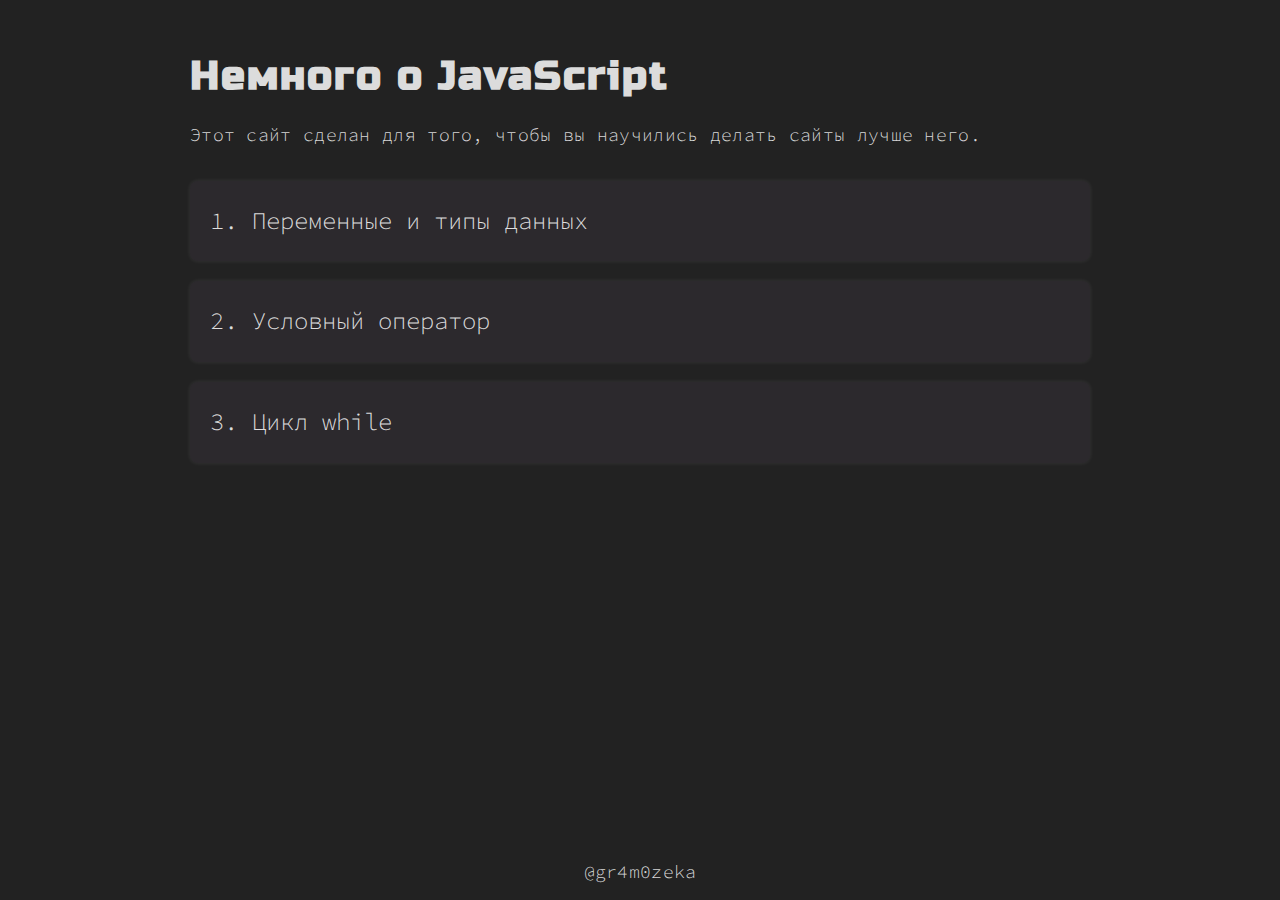
<file: index.html>
<!DOCTYPE html>
<html lang="en">
<head>
	<meta charset="UTF-8">
	<meta content="width=device-width" name='viewport'>
	<title>Немного о JavaScript</title>
	<link rel="stylesheet" href="styles.css">
	<link rel="preconnect" href="https://fonts.googleapis.com"> 
	<link rel="preconnect" href="https://fonts.gstatic.com" crossorigin> 
	<link href="https://fonts.googleapis.com/css2?family=Russo+One&family=Source+Code+Pro:wght@300;400;700&display=swap" rel="stylesheet">

<body>
	<div class="container">
		<h1 class="first-title">Немного о JavaScript</h2>
		<p class="text ci" style='margin-bottom: 30px;white-space: normal;'>Этот сайт сделан для того, чтобы вы научились делать сайты лучше него.</p>
		<a href="variable.html" class="card">
			<span>1. Переменные и типы данных</span>
		</a>
		<a href="if.html" class="card">
			<span>2. Условный оператор</span>
		</a>
		<a href="while.html" class="card">
			<span>3. Цикл while</span>
		</a>
	</div>

	<p class="text ci" style='text-align: center;position: absolute; bottom: 0;width: 100%;'>@gr4m0zeka</p>

	<script>
		const links = [...document.querySelectorAll('.card')];
		const colors = ['#fc9968', '#78dce9', '#ff6189', '#aadc76', '#ffd865', '#aa9ef2'];

		links.forEach(link => {
			link.addEventListener('mouseenter', event => {
				let idx = parseInt( Math.random() * colors.length );
				link.style.color = colors[idx];
				link.style.boxShadow = '0 0 4px 0 rgba(255,255,255,0.2)';
			});

			link.addEventListener('mouseleave', event => {
				link.style.color = '#ffffff';
				link.style.boxShadow = '0 0 4px 0 rgba(255,255,255,0.1)';
			});
		});

	</script>
</body>
</html>
</file>
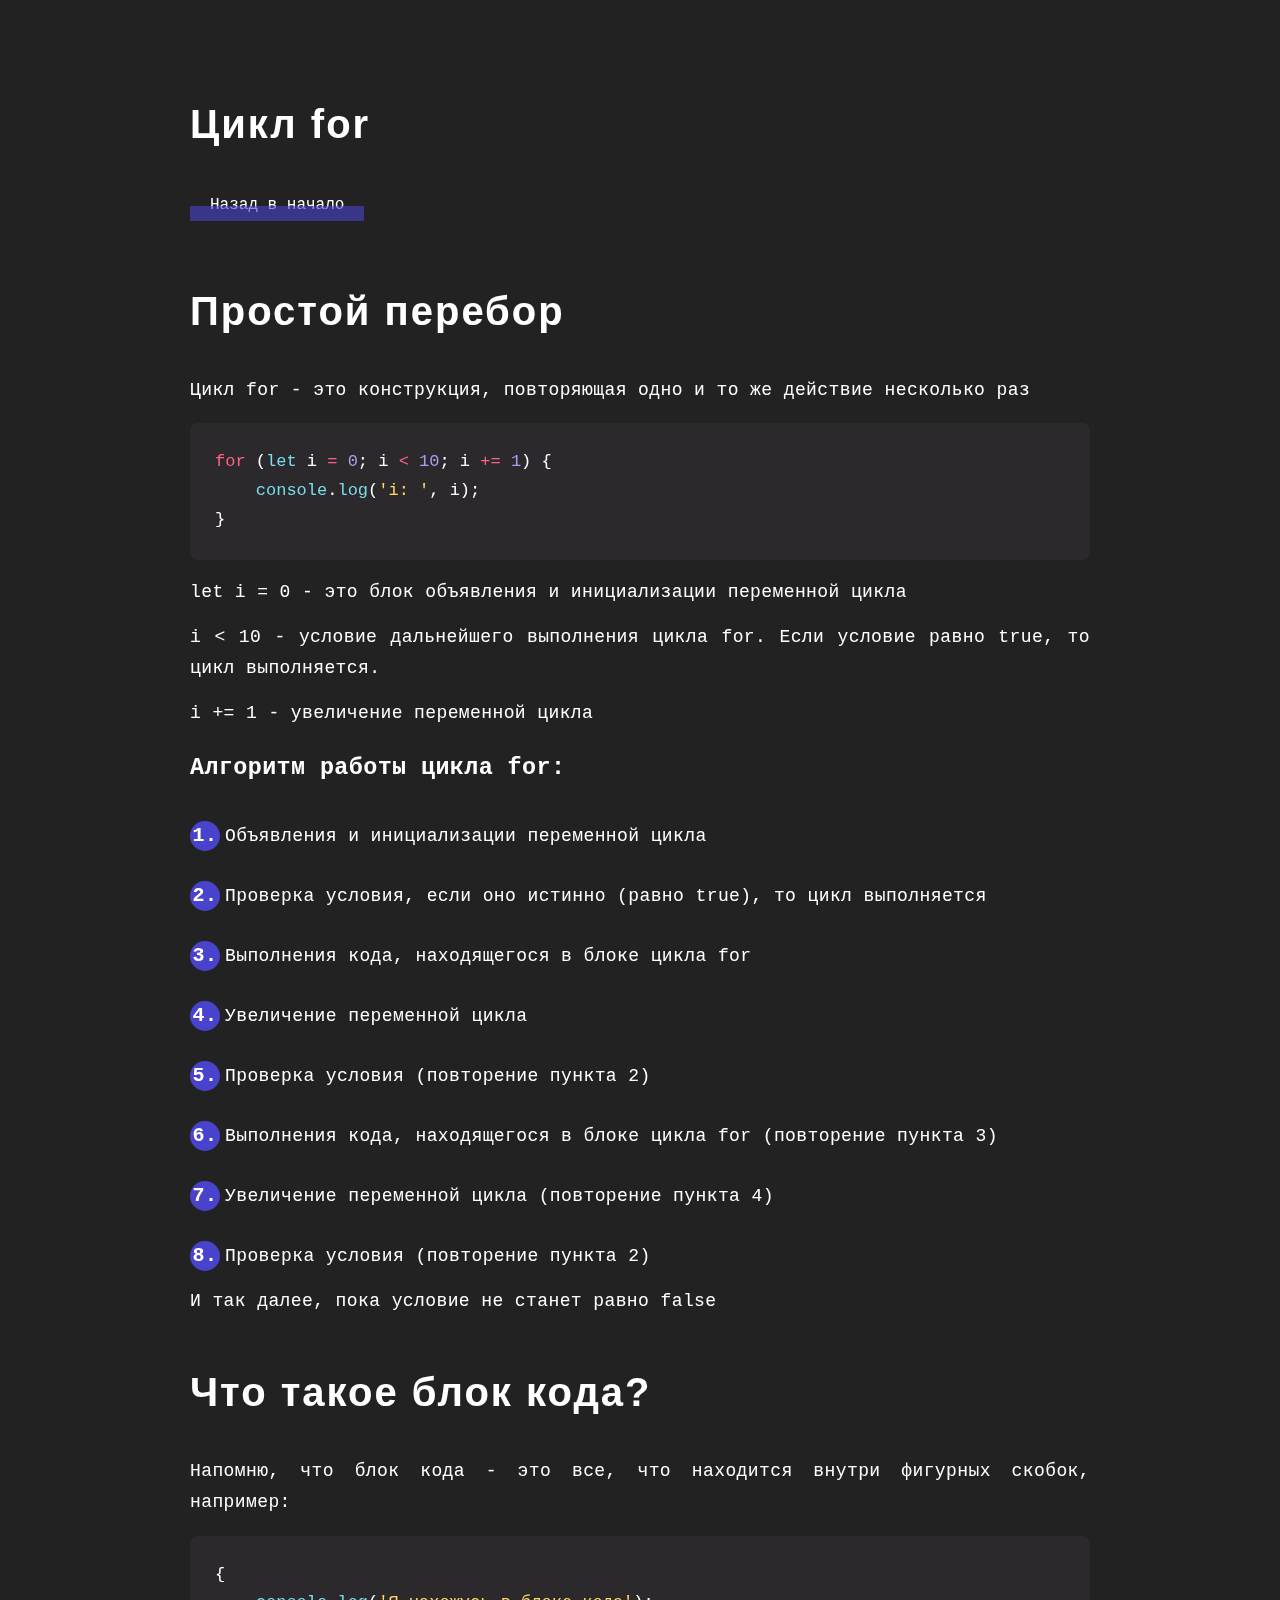
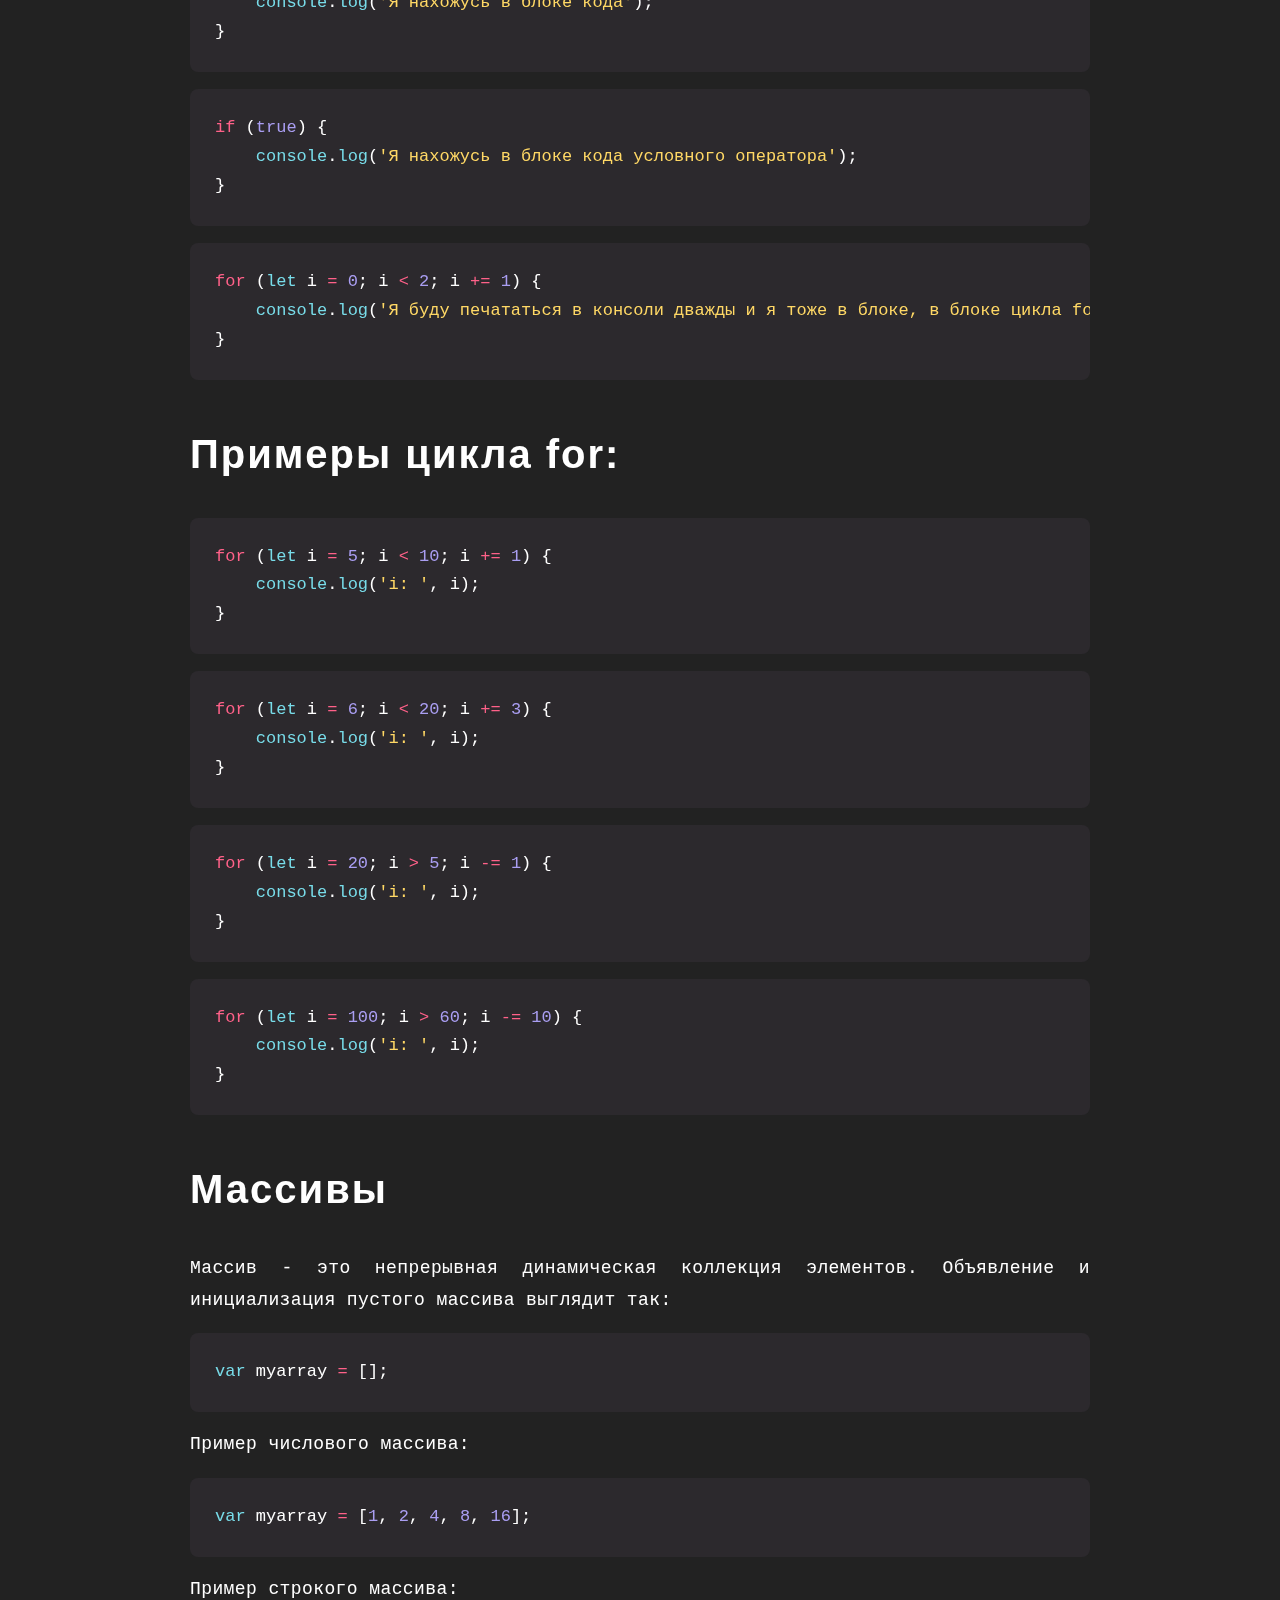
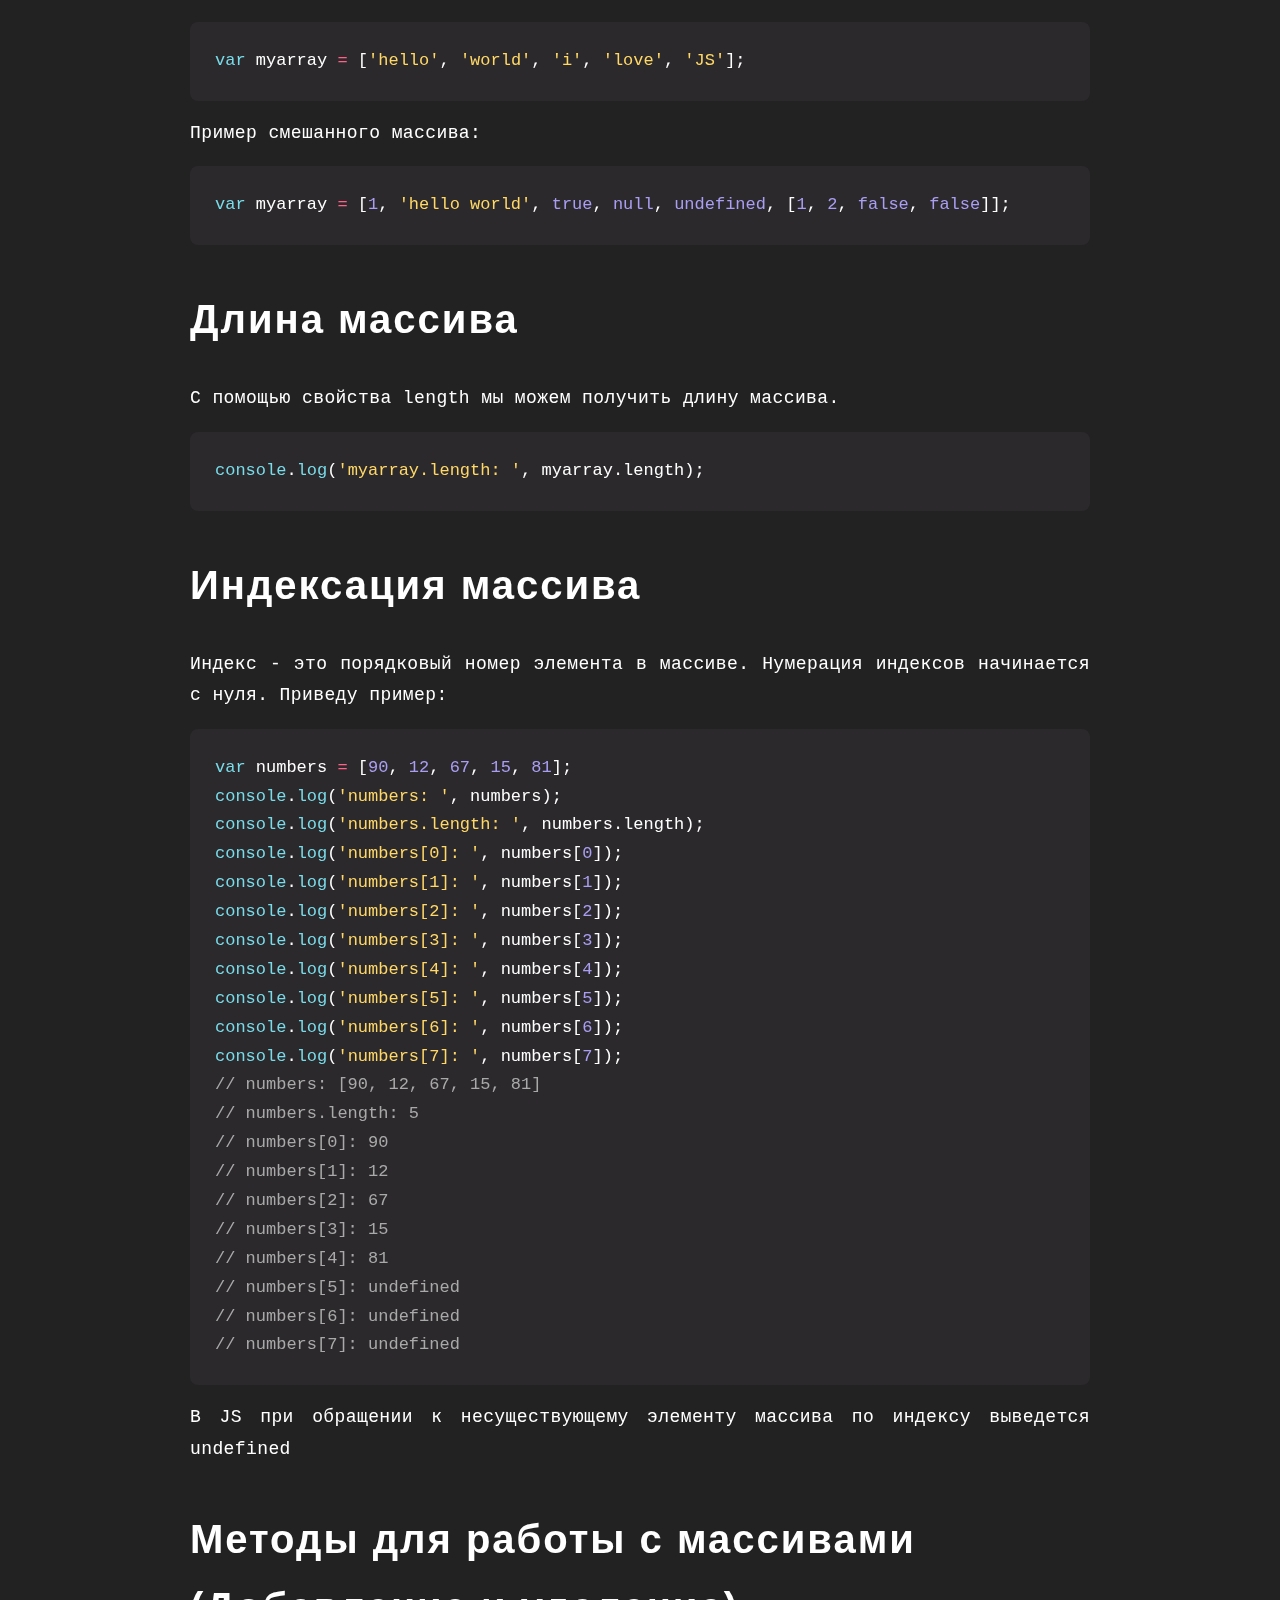
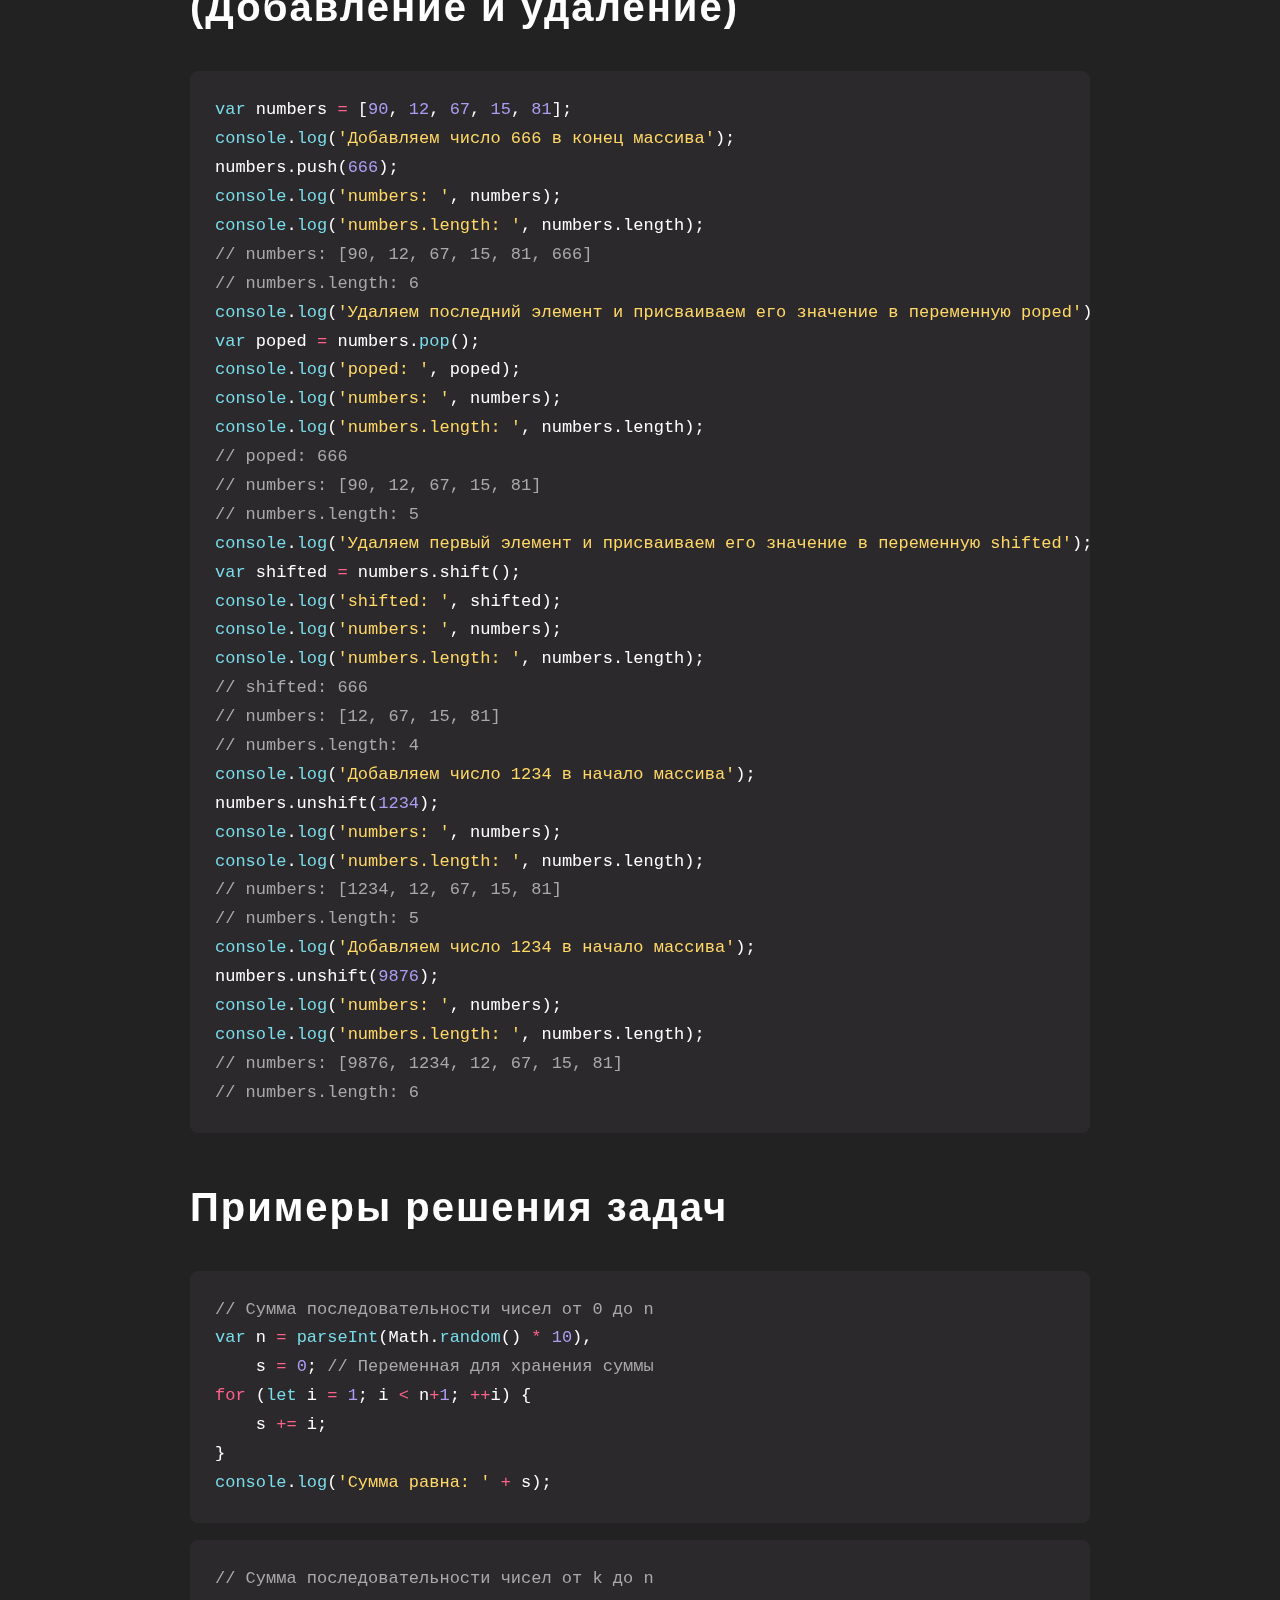
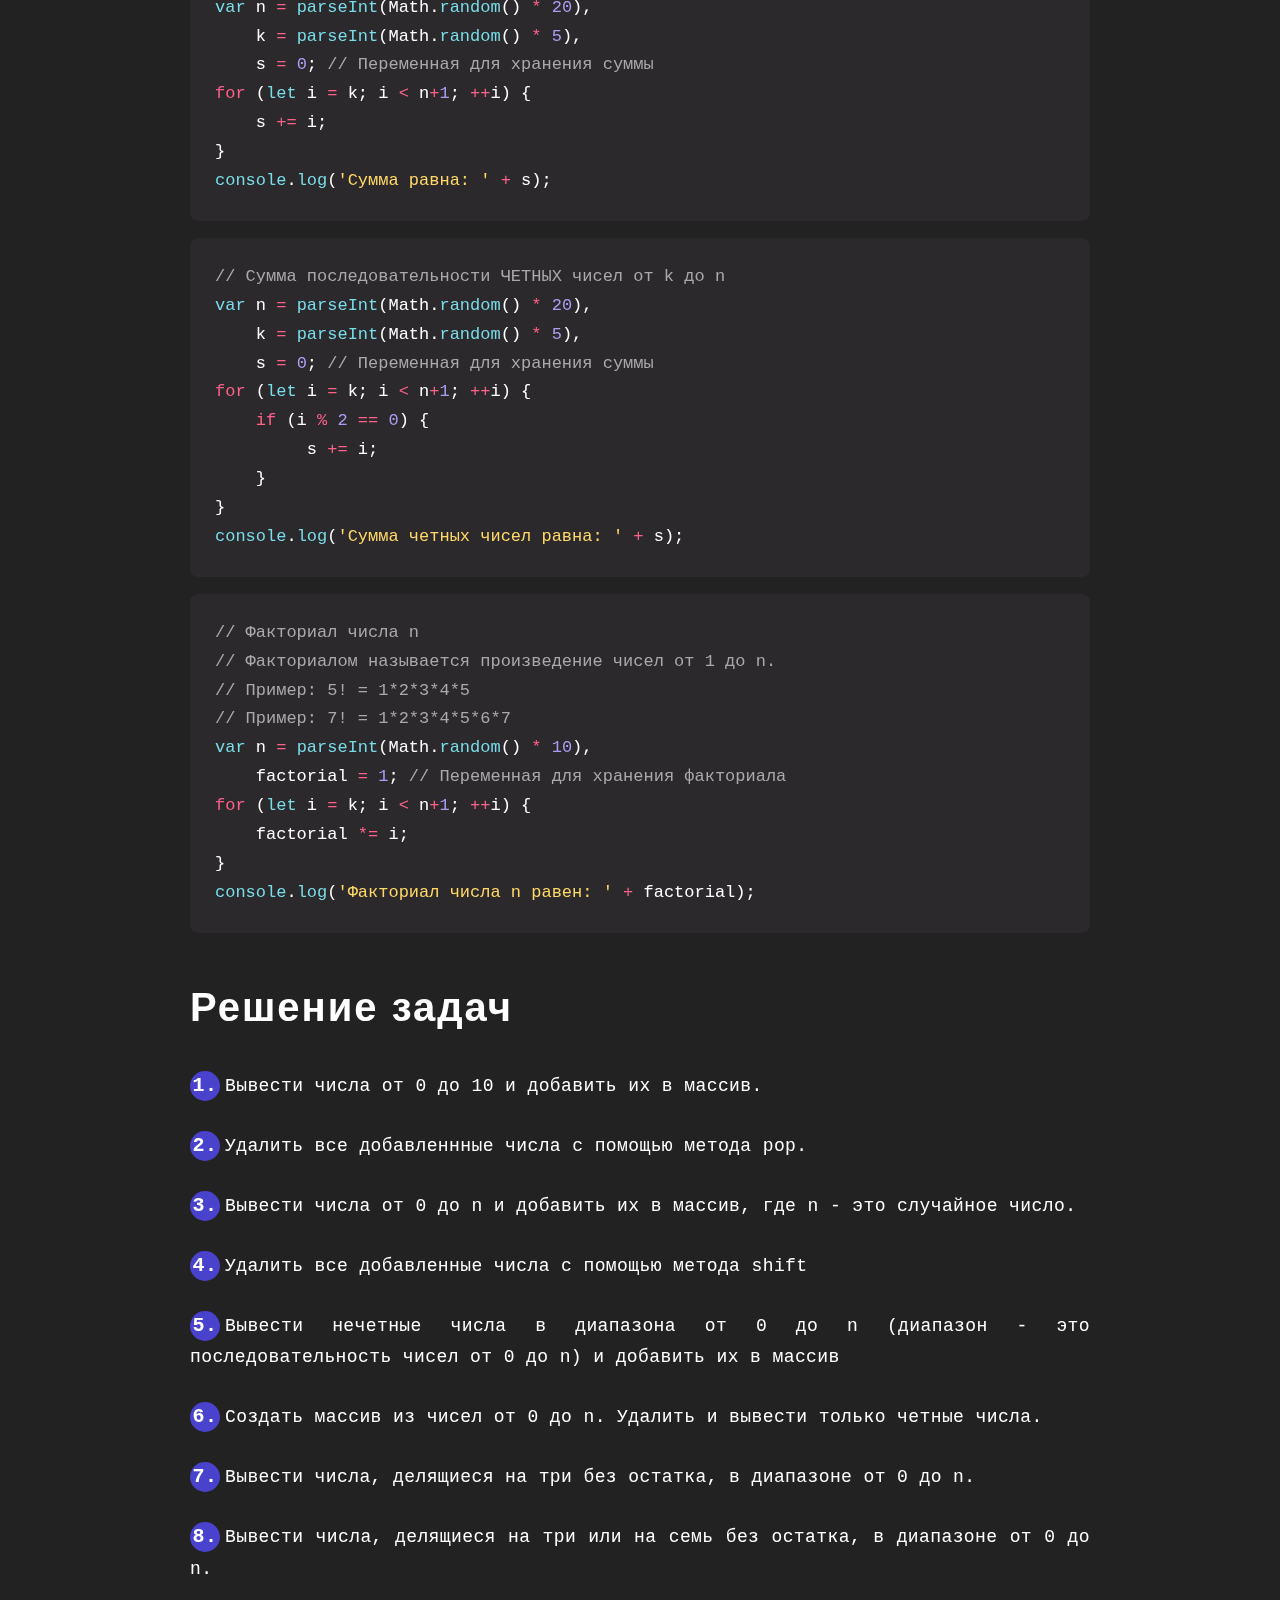
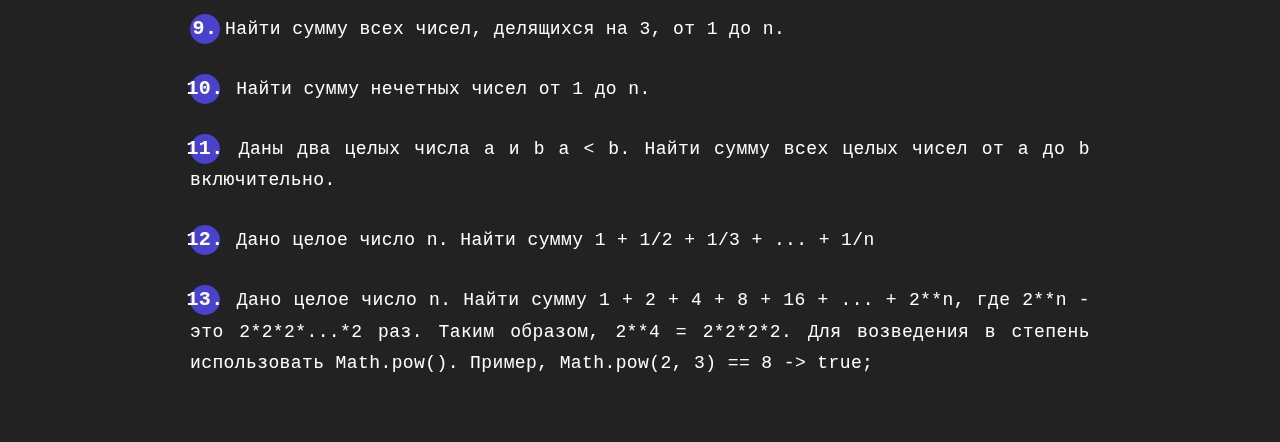
<file: for.html>
<!DOCTYPE html>
<html lang="en">
<head>
	<meta charset="UTF-8">
	<meta content="width=device-width" name='viewport'>
	<title>Цикл for</title>
	<link rel="stylesheet" href="style.css">
<link href="https://fonts.googleapis.com/css?family=Roboto+Slab:400,700&amp;display=swap" rel="stylesheet"/>
</head>
<body>
	<div class="container">
			<h2 class="title">Цикл for</h2>
			<a href="index.html" class="link special" >Назад в начало</a>
			<h2 class="title">Простой перебор</h2>
			<p class="text">Цикл for - это конструкция, повторяющая одно и то же действие несколько раз</p>
			<p class="code">
				<span class="red">f<span class="red">or </span></span>(<span class="blue">let </span>i<span class="red"> = </span><span class="purple">0</span>; i<span class="red"> < </span><span class="purple">10</span>; i <span class="red">+= </span><span class="purple">1</span>) {
				<br>
				&nbsp;&nbsp;&nbsp;&nbsp;<span class="blue">console</span>.<span class="blue">log</span>(<span class="yellow">'i: '</span>, i);
				<br>
				}
			</p>
			<p class="text"><span class="high">let i = 0</span> - это блок объявления и инициализации переменной цикла</p>
			<p class="text"><span class="high">i < 10</span> - условие дальнейшего выполнения цикла for. Если условие равно true, то цикл выполняется.</p>
			<p class="text"><span class="high">i += 1</span> - увеличение переменной цикла</p>
			<p class="text" style='font-size: 1.3rem; font-weight: bold;'>Алгоритм работы цикла for:</p>
			<p class="text"><span class="num">1. </span>Объявления и инициализации переменной цикла</p>
			<p class="text"><span class="num">2. </span>Проверка условия, если оно истинно (равно true), то цикл выполняется</p>
			<p class="text"><span class="num">3. </span>Выполнения кода, находящегося в блоке цикла for</p>
			<p class="text"><span class="num">4. </span>Увеличение переменной цикла</p>
			<p class="text"><span class="num">5. </span>Проверка условия (повторение пункта 2)</p>
			<p class="text"><span class="num">6. </span>Выполнения кода, находящегося в блоке цикла for (повторение пункта 3)</p>
			<p class="text"><span class="num">7. </span>Увеличение переменной цикла (повторение пункта 4)</p>
			<p class="text"><span class="num">8. </span>Проверка условия (повторение пункта 2)</p>
			<p class="text">И так далее, пока условие не станет равно false</p>
			<h2 class="title">Что такое блок кода?</h2>
			<p class="text">Напомню, что блок кода - это все, что находится внутри фигурных скобок, например:</p>
			<p class="code">
				{
				<br>
				&nbsp;&nbsp;&nbsp;&nbsp;<span class="blue">console</span>.<span class="blue">log</span>(<span class="yellow">'Я нахожусь в блоке кода'</span>);
				<br>
				}
			</p>
			<p class="code">
				<span class="red">if </span>(<span class="purple">true</span>) {
				<br>
				&nbsp;&nbsp;&nbsp;&nbsp;<span class="blue">console</span>.<span class="blue">log</span>(<span class="yellow">'Я нахожусь в блоке кода условного оператора'</span>);
				<br>
				}
			</p>
			<p class="code">
				<span class="red">f<span class="red">or </span></span>(<span class="blue">let </span>i<span class="red"> = </span><span class="purple">0</span>; i<span class="red"> < </span><span class="purple">2</span>; i <span class="red">+= </span><span class="purple">1</span>) {
				<br>
				&nbsp;&nbsp;&nbsp;&nbsp;<span class="blue">console</span>.<span class="blue">log</span>(<span class="yellow">'Я буду печататься в консоли дважды и я тоже в блоке, в блоке цикла for'</span>);
				<br>
				}
			</p>
			<h2 class="title">Примеры цикла for:</h2>
			<p class="code">
				<span class="red">f<span class="red">or </span></span>(<span class="blue">let </span>i<span class="red"> = </span><span class="purple">5</span>; i<span class="red"> < </span><span class="purple">10</span>; i <span class="red">+= </span><span class="purple">1</span>) {
				<br>
				&nbsp;&nbsp;&nbsp;&nbsp;<span class="blue">console</span>.<span class="blue">log</span>(<span class="yellow">'i: '</span>, i);
				<br>
				}
			</p>
			<p class="code">
				<span class="red">f<span class="red">or </span></span>(<span class="blue">let </span>i<span class="red"> = </span><span class="purple">6</span>; i<span class="red"> < </span><span class="purple">20</span>; i <span class="red">+= </span><span class="purple">3</span>) {
				<br>
				&nbsp;&nbsp;&nbsp;&nbsp;<span class="blue">console</span>.<span class="blue">log</span>(<span class="yellow">'i: '</span>, i);
				<br>
				}
			</p>
			<p class="code">
				<span class="red">f<span class="red">or </span></span>(<span class="blue">let </span>i<span class="red"> = </span><span class="purple">20</span>; i<span class="red"> > </span><span class="purple">5</span>; i <span class="red">-=</span> <span class="purple">1</span>) {
				<br>
				&nbsp;&nbsp;&nbsp;&nbsp;<span class="blue">console</span>.<span class="blue">log</span>(<span class="yellow">'i: '</span>, i);
				<br>
				}
			</p>
			<p class="code">
				<span class="red">f<span class="red">or </span></span>(<span class="blue">let </span>i<span class="red"> = </span><span class="purple">100</span>; i<span class="red"> > </span><span class="purple">60</span>; i <span class="red">-=</span> <span class="purple">10</span>) {
				<br>
				&nbsp;&nbsp;&nbsp;&nbsp;<span class="blue">console</span>.<span class="blue">log</span>(<span class="yellow">'i: '</span>, i);
				<br>
				}
			</p>
			<h2 class="title">Массивы</h2>
			<p class="text">Массив - это непрерывная динамическая коллекция элементов. Объявление и инициализация пустого массива выглядит так:</p>
			<p class="code">
				<span class="blue">var</span> myarray<span class="red"> = </span>[];
			</p>
			<p class="text">Пример числового массива:</p>
			<p class="code">
				<span class="blue">var</span> myarray<span class="red"> = </span>[<span class="purple">1</span>, <span class="purple">2</span>, <span class="purple">4</span>, <span class="purple">8</span>, <span class="purple">16</span>];
			</p>
			<p class="text">Пример строкого массива:</p>
			<p class="code">
				<span class="blue">var</span> myarray<span class="red"> = </span>[<span class="yellow">'hello'</span>, <span class="yellow">'world'</span>, <span class="yellow">'i'</span>, <span class="yellow">'love'</span>, <span class="yellow">'JS'</span>];
			</p>
			<p class="text">Пример смешанного массива:</p>
			<p class="code">
				<span class="blue">var</span> myarray<span class="red"> = </span>[<span class="purple">1</span>, <span class="yellow">'hello world'</span>, <span class="purple">true</span>, <span class="purple">null</span>, <span class="purple">undefined</span>, [<span class="purple">1</span>, <span class="purple">2</span>, <span class="purple">false</span>, <span class="purple">false</span>]];
			</p>
			<h2 class="title">Длина массива</h2>
			<p class="text">С помощью свойства length мы можем получить длину массива.</p>
			<p class="code">
				<span class="blue">console</span>.<span class="blue">log</span>(<span class="yellow">'myarray.length: '</span>, myarray.length);
			</p>
			<h2 class="title">Индексация массива</h2>
			<p class="text">Индекс - это порядковый номер элемента в массиве. Нумерация индексов начинается с нуля. Приведу пример:</p>
			<p class="code">
				<span class="blue">var</span> numbers<span class="red"> = </span>[<span class="purple">90</span>, <span class="purple">12</span>, <span class="purple">67</span>, <span class="purple">15</span>, <span class="purple">81</span>];
				<br>
				<span class="blue">console</span>.<span class="blue">log</span>(<span class="yellow">'numbers: '</span>, numbers);
				<br>
				<span class="blue">console</span>.<span class="blue">log</span>(<span class="yellow">'numbers.length: '</span>, numbers.length);
				<br>
				<span class="blue">console</span>.<span class="blue">log</span>(<span class="yellow">'numbers[0]: '</span>, numbers[<span class="purple">0</span>]);
				<br>
				<span class="blue">console</span>.<span class="blue">log</span>(<span class="yellow">'numbers[1]: '</span>, numbers[<span class="purple">1</span>]);
				<br>
				<span class="blue">console</span>.<span class="blue">log</span>(<span class="yellow">'numbers[2]: '</span>, numbers[<span class="purple">2</span>]);
				<br>
				<span class="blue">console</span>.<span class="blue">log</span>(<span class="yellow">'numbers[3]: '</span>, numbers[<span class="purple">3</span>]);
				<br>
				<span class="blue">console</span>.<span class="blue">log</span>(<span class="yellow">'numbers[4]: '</span>, numbers[<span class="purple">4</span>]);
				<br>
				<span class="blue">console</span>.<span class="blue">log</span>(<span class="yellow">'numbers[5]: '</span>, numbers[<span class="purple">5</span>]);
				<br>
				<span class="blue">console</span>.<span class="blue">log</span>(<span class="yellow">'numbers[6]: '</span>, numbers[<span class="purple">6</span>]);
				<br>
				<span class="blue">console</span>.<span class="blue">log</span>(<span class="yellow">'numbers[7]: '</span>, numbers[<span class="purple">7</span>]);
				<br>
				<span class="grey">// numbers: [90, 12, 67, 15, 81]</span>
				<br>
				<span class="grey">// numbers.length:  5</span>
				<br>
				<span class="grey">// numbers[0]:  90</span>
				<br>
				<span class="grey">// numbers[1]:  12</span>
				<br>
				<span class="grey">// numbers[2]:  67</span>
				<br>
				<span class="grey">// numbers[3]:  15</span>
				<br>
				<span class="grey">// numbers[4]:  81</span>
				<br>
				<span class="grey">// numbers[5]:  undefined</span>
				<br>
				<span class="grey">// numbers[6]:  undefined</span>
				<br>
				<span class="grey">// numbers[7]:  undefined</span>
			</p>
			<p class="text">В JS при обращении к несуществующему элементу массива по индексу выведется undefined</p>
			<h2 class="title">Методы для работы с массивами (Добавление и удаление)</h2>
			<p class="code">
				<span class="blue">var</span> numbers<span class="red"> = </span>[<span class="purple">90</span>, <span class="purple">12</span>, <span class="purple">67</span>, <span class="purple">15</span>, <span class="purple">81</span>];
				<br>
				<span class="blue">console</span>.<span class="blue">log</span>(<span class="yellow">'Добавляем число 666 в конец массива'</span>);
				<br>
				numbers.push(<span class="purple">666</span>);
				<br>
				<span class="blue">console</span>.<span class="blue">log</span>(<span class="yellow">'numbers: '</span>, numbers);
				<br>
				<span class="blue">console</span>.<span class="blue">log</span>(<span class="yellow">'numbers.length: '</span>, numbers.length);
				<br>
				<span class="grey">// numbers: [90, 12, 67, 15, 81, 666]</span>
				<br>
				<span class="grey">// numbers.length:  6</span>
				<br>
				<span class="blue">console</span>.<span class="blue">log</span>(<span class="yellow">'Удаляем последний элемент и присваиваем его значение в переменную poped'</span>);
				<br>
				<span class="blue">var</span> poped<span class="red"> = </span>numbers.<span class="blue">pop</span>();
				<br>
				<span class="blue">console</span>.<span class="blue">log</span>(<span class="yellow">'poped: '</span>, poped);
				<br>
				<span class="blue">console</span>.<span class="blue">log</span>(<span class="yellow">'numbers: '</span>, numbers);
				<br>
				<span class="blue">console</span>.<span class="blue">log</span>(<span class="yellow">'numbers.length: '</span>, numbers.length);
				<br>
				<span class="grey">// poped:  666</span>
				<br>
				<span class="grey">// numbers: [90, 12, 67, 15, 81]</span>
				<br>
				<span class="grey">// numbers.length:  5</span>
				<br>
				<span class="blue">console</span>.<span class="blue">log</span>(<span class="yellow">'Удаляем первый элемент и присваиваем его значение в переменную shifted'</span>);
				<br>
				<span class="blue">var</span> shifted<span class="red"> = </span>numbers.shift();
				<br>
				<span class="blue">console</span>.<span class="blue">log</span>(<span class="yellow">'shifted: '</span>, shifted);
				<br>
				<span class="blue">console</span>.<span class="blue">log</span>(<span class="yellow">'numbers: '</span>, numbers);
				<br>
				<span class="blue">console</span>.<span class="blue">log</span>(<span class="yellow">'numbers.length: '</span>, numbers.length);
				<br>
				<span class="grey">// shifted:  666</span>
				<br>
				<span class="grey">// numbers: [12, 67, 15, 81]</span>
				<br>
				<span class="grey">// numbers.length:  4</span>
				<br>
				<span class="blue">console</span>.<span class="blue">log</span>(<span class="yellow">'Добавляем число 1234 в начало массива'</span>);
				<br>
				numbers.unshift(<span class="purple">1234</span>);
				<br>
				<span class="blue">console</span>.<span class="blue">log</span>(<span class="yellow">'numbers: '</span>, numbers);
				<br>
				<span class="blue">console</span>.<span class="blue">log</span>(<span class="yellow">'numbers.length: '</span>, numbers.length);
				<br>
				<span class="grey">// numbers: [1234, 12, 67, 15, 81]</span>
				<br>
				<span class="grey">// numbers.length:  5</span>
				<br>
				<span class="blue">console</span>.<span class="blue">log</span>(<span class="yellow">'Добавляем число 1234 в начало массива'</span>);
				<br>
				numbers.unshift(<span class="purple">9876</span>);
				<br>
				<span class="blue">console</span>.<span class="blue">log</span>(<span class="yellow">'numbers: '</span>, numbers);
				<br>
				<span class="blue">console</span>.<span class="blue">log</span>(<span class="yellow">'numbers.length: '</span>, numbers.length);
				<br>
				<span class="grey">// numbers: [9876, 1234, 12, 67, 15, 81]</span>
				<br>
				<span class="grey">// numbers.length:  6</span>
			</p>
			<h2 class="title">Примеры решения задач</h2>
			<p class="code">
				<span class="grey">// Сумма последовательности чисел от 0 до n</span>
				<br>
				<span class="blue">var</span> n<span class="red"> = </span><span class="blue">parseInt</span>(Math.<span class="blue">random</span>() <span class="red">* </span><span class="purple">10</span>),
				<br>
				&nbsp;&nbsp;&nbsp;&nbsp;s<span class="red"> = </span><span class="purple">0</span>; <span class="grey">// Переменная для хранения суммы</span>
				<br>
				<span class="red">f<span class="red">or </span></span>(<span class="blue">let </span>i<span class="red"> = </span><span class="purple">1</span>; i<span class="red"> < </span>n<span class="red">+</span><span class="purple">1</span>; <span class="red">++</span>i) {
				<br>
				&nbsp;&nbsp;&nbsp;&nbsp;s <span class="red">+= </span>i;
				<br>
				}
				<br>
				<span class="blue">console</span>.<span class="blue">log</span>(<span class="yellow">'Сумма равна: '</span> <span class="red">+ </span>s);
			</p>
			<p class="code">
				<span class="grey">// Сумма последовательности чисел от k до n</span>
				<br>
				<span class="blue">var</span> n<span class="red"> = </span><span class="blue">parseInt</span>(Math.<span class="blue">random</span>() <span class="red">* </span><span class="purple">20</span>),
				<br>
				&nbsp;&nbsp;&nbsp;&nbsp;k<span class="red"> = </span><span class="blue">parseInt</span>(Math.<span class="blue">random</span>() <span class="red">* </span><span class="purple">5</span>),
				<br>
				&nbsp;&nbsp;&nbsp;&nbsp;s<span class="red"> = </span><span class="purple">0</span>; <span class="grey">// Переменная для хранения суммы</span>
				<br>
				<span class="red">f<span class="red">or </span></span>(<span class="blue">let </span>i<span class="red"> = </span>k; i<span class="red"> < </span>n<span class="red">+</span><span class="purple">1</span>; <span class="red">++</span>i) {
				<br>
				&nbsp;&nbsp;&nbsp;&nbsp;s <span class="red">+= </span>i;
				<br>
				}
				<br>
				<span class="blue">console</span>.<span class="blue">log</span>(<span class="yellow">'Сумма равна: '</span> <span class="red">+ </span>s);
			</p>
			<p class="code">
				<span class="grey">// Сумма последовательности ЧЕТНЫХ чисел от k до n</span>
				<br>
				<span class="blue">var</span> n<span class="red"> = </span><span class="blue">parseInt</span>(Math.<span class="blue">random</span>() <span class="red">* </span><span class="purple">20</span>),
				<br>
				&nbsp;&nbsp;&nbsp;&nbsp;k<span class="red"> = </span><span class="blue">parseInt</span>(Math.<span class="blue">random</span>() <span class="red">* </span><span class="purple">5</span>),
				<br>
				&nbsp;&nbsp;&nbsp;&nbsp;s<span class="red"> = </span><span class="purple">0</span>; <span class="grey">// Переменная для хранения суммы</span>
				<br>
				<span class="red">f<span class="red">or </span></span>(<span class="blue">let </span>i<span class="red"> = </span>k; i<span class="red"> < </span>n<span class="red">+</span><span class="purple">1</span>; <span class="red">++</span>i) {
				<br>
				&nbsp;&nbsp;&nbsp;&nbsp;<span class="red">if </span>(i <span class="red">%</span> <span class="purple">2</span> <span class="red">==</span> <span class="purple">0</span>) {
				<br>
				&nbsp;&nbsp;&nbsp;&nbsp;&nbsp;&nbsp;&nbsp;&nbsp;	s <span class="red">+= </span>i;
				<br>
				&nbsp;&nbsp;&nbsp;&nbsp;}
				<br>
				}
				<br>
				<span class="blue">console</span>.<span class="blue">log</span>(<span class="yellow">'Сумма четных чисел равна: '</span> <span class="red">+ </span>s);
			</p>
			<p class="code">
				<span class="grey">// Факториал числа n</span>
				<br>
				<span class="grey">// Факториалом называется произведение чисел от 1 до n.</span>
				<br>
				<span class="grey">// Пример: 5! = 1*2*3*4*5</span>
				<br>
				<span class="grey">// Пример: 7! = 1*2*3*4*5*6*7</span>
				<br>
				<span class="blue">var</span> n<span class="red"> = </span><span class="blue">parseInt</span>(Math.<span class="blue">random</span>() <span class="red">* </span><span class="purple">10</span>),
				<br>
				&nbsp;&nbsp;&nbsp;&nbsp;factorial<span class="red"> = </span><span class="purple">1</span>; <span class="grey">// Переменная для хранения факториала</span>
				<br>
				<span class="red">f<span class="red">or </span></span>(<span class="blue">let </span>i<span class="red"> = </span>k; i<span class="red"> < </span>n<span class="red">+</span><span class="purple">1</span>; <span class="red">++</span>i) {
				<br>
				&nbsp;&nbsp;&nbsp;&nbsp;factorial <span class="red">*=</span> i;
				<br>
				}
				<br>
				<span class="blue">console</span>.<span class="blue">log</span>(<span class="yellow">'Факториал числа n равен: '</span> <span class="red">+ </span>factorial);
			</p>
			<h2 class="title">Решение задач</h2>
			<p class="text"><span class="num mt0">1. </span>Вывести числа от 0 до 10 и добавить их в массив.</p>
			<p class="text"><span class="num">2. </span>Удалить все добавленнные числа с помощью метода pop.</p>
			<p class="text"><span class="num">3. </span>Вывести числа от 0 до n и добавить их в массив, где n - это случайное число.</p>
			<p class="text"><span class="num">4. </span>Удалить все добавленные числа с помощью метода shift</p>
			<p class="text"><span class="num">5. </span>Вывести нечетные числа в диапазона от 0 до n (диапазон - это последовательность чисел от 0 до n) и добавить их в массив</p>
			<p class="text"><span class="num">6. </span>Создать массив из чисел от 0 до n. Удалить и вывести только четные числа.</p>
			<p class="text"><span class="num">7. </span>Вывести числа, делящиеся на три без остатка, в диапазоне от 0 до n.</p>
			<p class="text"><span class="num">8. </span>Вывести числа, делящиеся на три или на семь без остатка, в диапазоне от 0 до n.</p>
			<p class="text"><span class="num">9. </span>Найти сумму всех чисел, делящихся на 3, от 1 до n.</p>
			<p class="text"><span class="num">10.</span> Найти сумму нечетных чисел от 1 до n.</p>
			<p class="text"><span class="num">11.</span> Даны два целых числа a и b a < b. Найти сумму всех целых чисел от a до b включительно.</p>
			<p class="text"><span class="num">12.</span> Дано целое число n. Найти сумму 1 + 1/2 + 1/3 + ... + 1/n</p>
			<p class="text"><span class="num">13.</span> Дано целое число n. Найти сумму 1 + 2 + 4 + 8 + 16 + ... + 2**n, где 2**n - это 2*2*2*...*2 раз. Таким образом, 2**4 = 2*2*2*2. Для возведения в степень использовать Math.pow(). Пример, Math.pow(2, 3) == 8 -> true;</p>

		</div>
	</body>
</html>
</file>
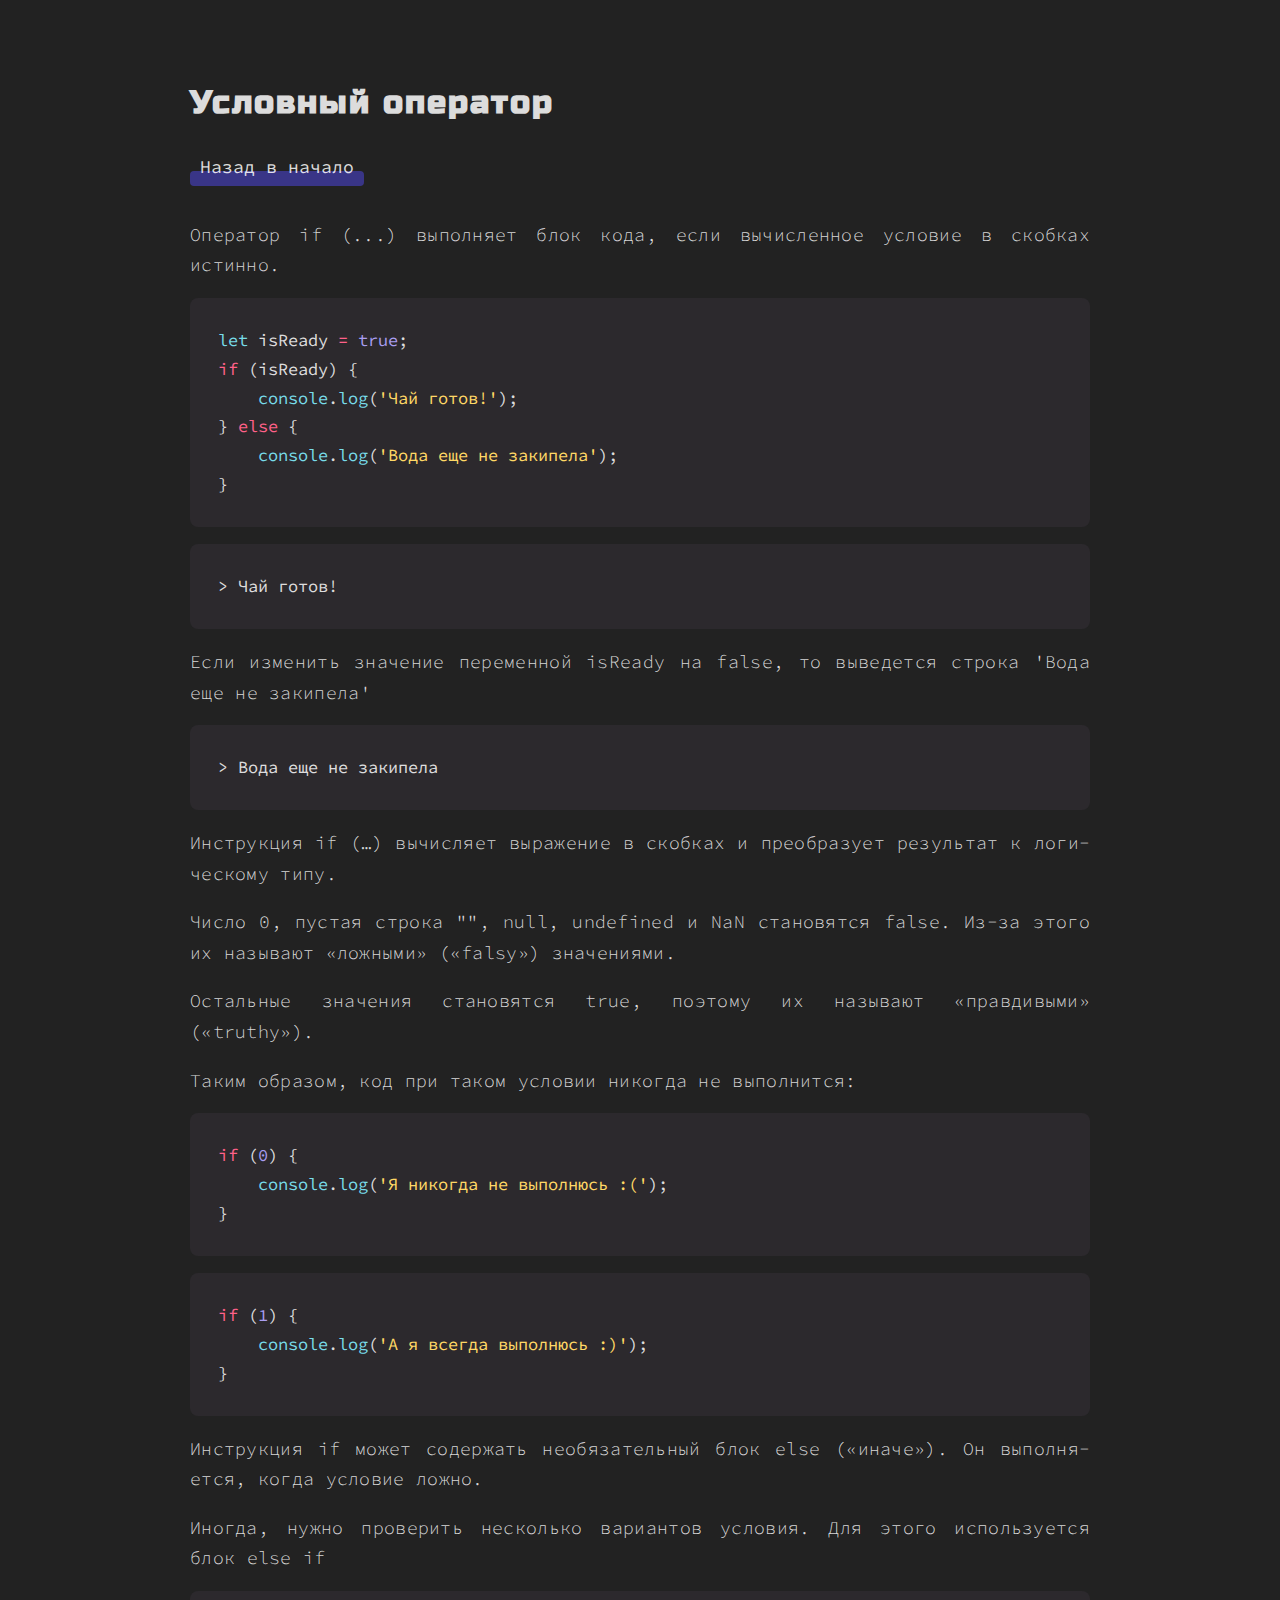
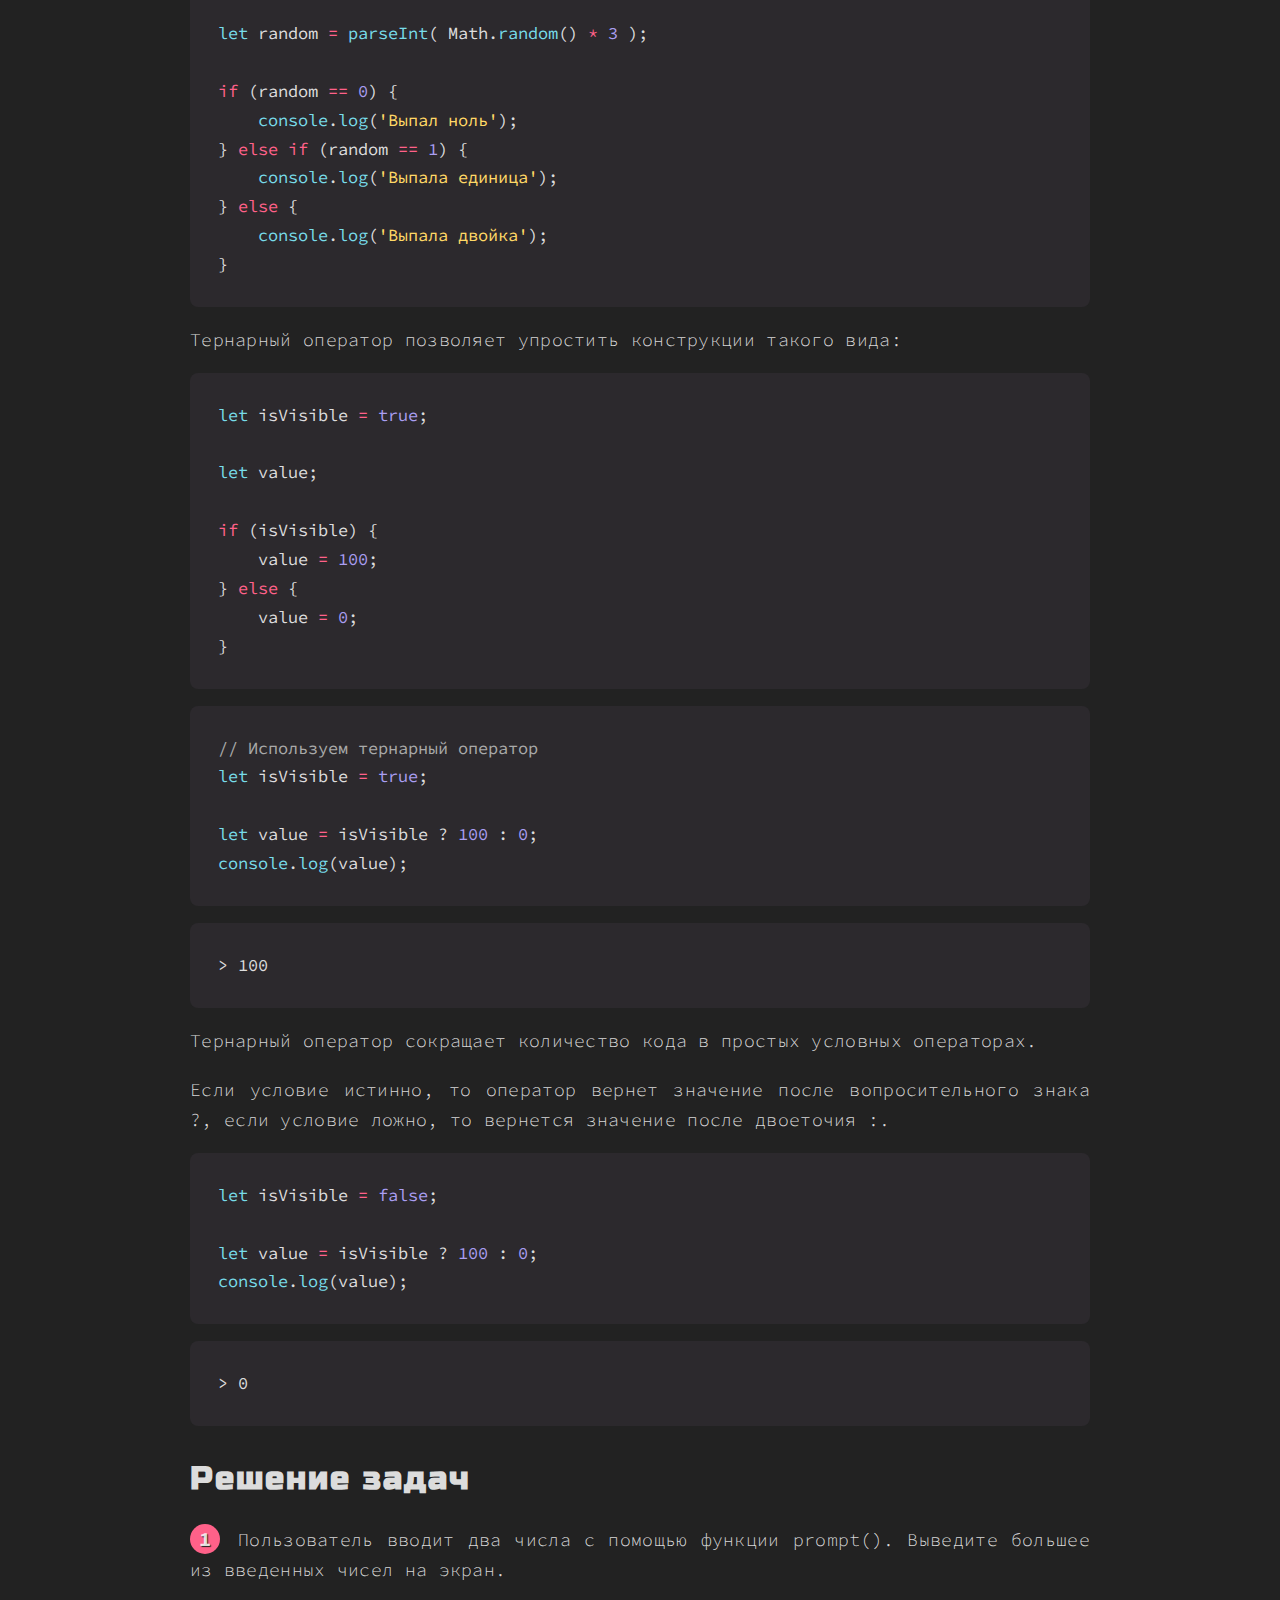
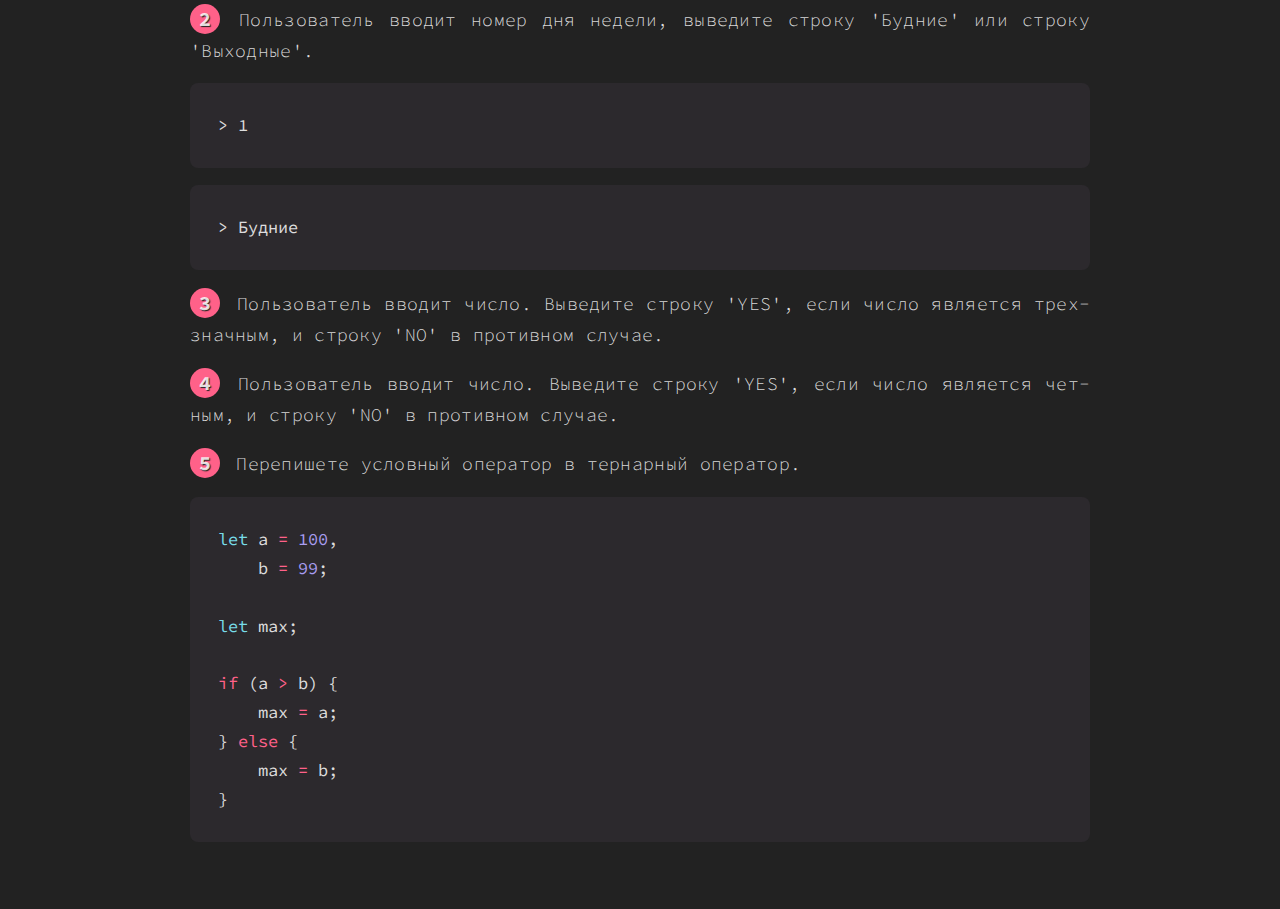
<file: if.html>
<!DOCTYPE html>
<html lang="ru">
	<head>
		<meta charset="UTF-8">
		<meta content="width=device-width" name='viewport'>
		<title>Условный оператор</title>
		<link rel="stylesheet" href="styles.css">
		<link rel="preconnect" href="https://fonts.googleapis.com"> 
		<link rel="preconnect" href="https://fonts.gstatic.com" crossorigin> 
		<link href="https://fonts.googleapis.com/css2?family=Russo+One&family=Source+Code+Pro:wght@300;400;700&display=swap" rel="stylesheet">
	</head>
	<body>
		<div class="container">
			<h2 class="title">Условный оператор </h2>
			<a href="index.html" class="link special" ><span>Назад в начало</span></a>
			<p class="text">Оператор <span class='ci'>if (...)</span> выполняет блок кода, если вычисленное  условие в скобках истинно.</p>
			<p class="code">
				<span class="blue">let </span>isReady<span class="red"> = </span><span class="purple">true</span>;
				<br>
				<span class="red">if </span>(isReady) {
				<br>
				&nbsp;&nbsp;&nbsp;&nbsp;<span class="blue">console</span>.<span class="blue">log</span>(<span class="yellow">'Чай готов!'</span>);
				<br>
				} <span class="red">else</span> {
				<br>
				&nbsp;&nbsp;&nbsp;&nbsp;<span class="blue">console</span>.<span class="blue">log</span>(<span class="yellow">'Вода еще не закипела'</span>);
				<br>
				}
			</p>
			<p class="code">
				> Чай готов!
			</p>
			<p class="text">Если изменить значение переменной <span class='ci'>isReady</span> на <span class='ci'>false</span>, то выведется строка <span class='ci'>'Вода</span> <span class='ci'>еще</span> <span class='ci'>не</span> <span class='ci'>закипела</span>'</p>
			<p class="code">
				> Вода еще не закипела
			</p>
			<p class="text">Инструкция <span class='ci'>if (…)</span> вычисляет выражение в скобках и преобразует результат к логическому типу.</p>
			<p class="text">Число <span class='ci'>0</span>, пустая строка <span class='ci'>""</span>, <span class='ci'>null</span>, <span class='ci'>undefined</span> и <span class='ci'>NaN</span> становятся <span class='ci'>false</span>. Из-за этого их называют «ложными» («falsy») значениями.</p>
			<p class="text">Остальные значения становятся <span class='ci'>true</span>, поэтому их называют «правдивыми» («truthy»).</p>
			<p class="text">Таким образом, код при таком условии никогда не выполнится:</p>
			<p class="code">
				<span class="red">if </span>(<span class="purple">0</span>) {
				<br>
				&nbsp;&nbsp;&nbsp;&nbsp;<span class="blue">console</span>.<span class="blue">log</span>(<span class="yellow">'Я никогда не выполнюсь :('</span>);
				<br>
				}
			</p>
			<p class="code">
				<span class="red">if </span>(<span class="purple">1</span>) {
				<br>
				&nbsp;&nbsp;&nbsp;&nbsp;<span class="blue">console</span>.<span class="blue">log</span>(<span class="yellow">'А я всегда выполнюсь :)'</span>);
				<br>
				}
			</p>
			<p class="text">Инструкция <span class='ci'>if</span> может содержать необязательный блок <span class='ci'>else</span> («иначе»). Он выполняется, когда условие ложно.</p>
			<p class="text">Иногда, нужно проверить несколько вариантов условия. Для этого используется блок <span class='ci'>else if</span></p>
			<p class="code">
				<span class="blue">let </span>random<span class="red"> = </span><span class="blue">parseInt</span>( Math.<span class="blue">random</span>() <span class="red">* </span><span class="purple">3</span> );<br>
				<br>
				<span class="red">if </span>(random <span class="red">==</span> <span class="purple">0</span>) {
				<br>
				&nbsp;&nbsp;&nbsp;&nbsp;<span class="blue">console</span>.<span class="blue">log</span>(<span class="yellow">'Выпал ноль'</span>);
				<br>
				} <span class="red">else</span> <span class="red">if </span>(random <span class="red">==</span> <span class="purple">1</span>) {
				<br>
				&nbsp;&nbsp;&nbsp;&nbsp;<span class="blue">console</span>.<span class="blue">log</span>(<span class="yellow">'Выпала единица'</span>);
				<br>
				} <span class="red">else</span> {
				<br>
				&nbsp;&nbsp;&nbsp;&nbsp;<span class="blue">console</span>.<span class="blue">log</span>(<span class="yellow">'Выпала двойка'</span>);
				<br>
				}
			</p>
			<p class="text">Тернарный оператор позволяет упростить конструкции такого вида:</p>
			<p class="code">
				<span class="blue">let </span>isVisible<span class="red"> = </span><span class="purple">true</span>;<br>
				<br>
				<span class="blue">let </span>value;<br>
				<br>
				<span class="red">if </span>(isVisible) {
				<br>
				&nbsp;&nbsp;&nbsp;&nbsp;value<span class="red"> = </span><span class="purple">100</span>;
				<br>
				} <span class="red">else</span> {
				<br>
				&nbsp;&nbsp;&nbsp;&nbsp;value<span class="red"> = </span><span class="purple">0</span>;
				<br>
				}
			</p>
			<p class="code">
				<span class="grey">// Используем тернарный оператор</span>
				<br>
				<span class="blue">let </span>isVisible<span class="red"> = </span><span class="purple">true</span>;<br>
				<br>
				<span class="blue">let </span>value<span class="red"> = </span>isVisible ? <span class="purple">100</span> : <span class="purple">0</span>;
				<br>
				<span class="blue">console</span>.<span class="blue">log</span>(value);
			</p>
			<p class="code">
				> 100
			</p>
			<p class="text">Тернарный оператор сокращает количество кода в простых условных операторах. </p>
			<p class="text">Если условие истинно, то оператор вернет значение после вопросительного знака <span class='ci'>?</span>, если условие ложно, то вернется значение после двоеточия <span class='ci'>:</span>.</p>
			<p class="code">
				<span class="blue">let </span>isVisible<span class="red"> = </span><span class="purple">false</span>;<br>
				<br>
				<span class="blue">let </span>value<span class="red"> = </span>isVisible ? <span class="purple">100</span> : <span class="purple">0</span>;
				<br>
				<span class="blue">console</span>.<span class="blue">log</span>(value);
			</p>
			<p class="code">
				> 0
			</p>
			<h2 class="title">Решение задач</h2>
			<p class="text"><span class="num mt0">1</span> Пользователь вводит два числа с помощью функции <span class='ci'>prompt()</span>. Выведите большее из введенных чисел на экран.</p>
			<p class="text"><span class="num">2</span> Пользователь вводит номер дня недели, выведите строку <span class='ci'>'Будние'</span> или строку <span class='ci'>'Выходные'</span>.</p>
			<p class="code">
				> 1
			</p>
			<p class="code">
				> Будние
			</p>
			<p class="text"><span class="num">3</span> Пользователь вводит число. Выведите строку <span class='ci'>'YES'</span>, если число является трехзначным, и строку <span class='ci'>'NO'</span> в противном случае.</p>
			<p class="text"><span class="num">4</span> Пользователь вводит число. Выведите строку <span class='ci'>'YES'</span>, если число является четным, и строку <span class='ci'>'NO'</span> в противном случае.</p>
			<p class="text"><span class="num">5</span> Перепишете условный оператор в тернарный оператор.</p>
			<p class="code">
				<span class="blue">let </span>a<span class="red"> = </span><span class="purple">100</span>,
				<br>
				&nbsp;&nbsp;&nbsp;&nbsp;b<span class="red"> = </span><span class="purple">99</span>;<br>
				<br>
				<span class="blue">let </span>max;<br>
				<br>
				<span class="red">if </span>(a<span class="red"> > </span>b) {
				<br>
				&nbsp;&nbsp;&nbsp;&nbsp;max<span class="red"> = </span>a;
				<br>
				} <span class="red">else</span> {
				<br>
				&nbsp;&nbsp;&nbsp;&nbsp;max<span class="red"> = </span>b;
				<br>
				}
			</p>
		</div>
	</body>
</html>
</file>
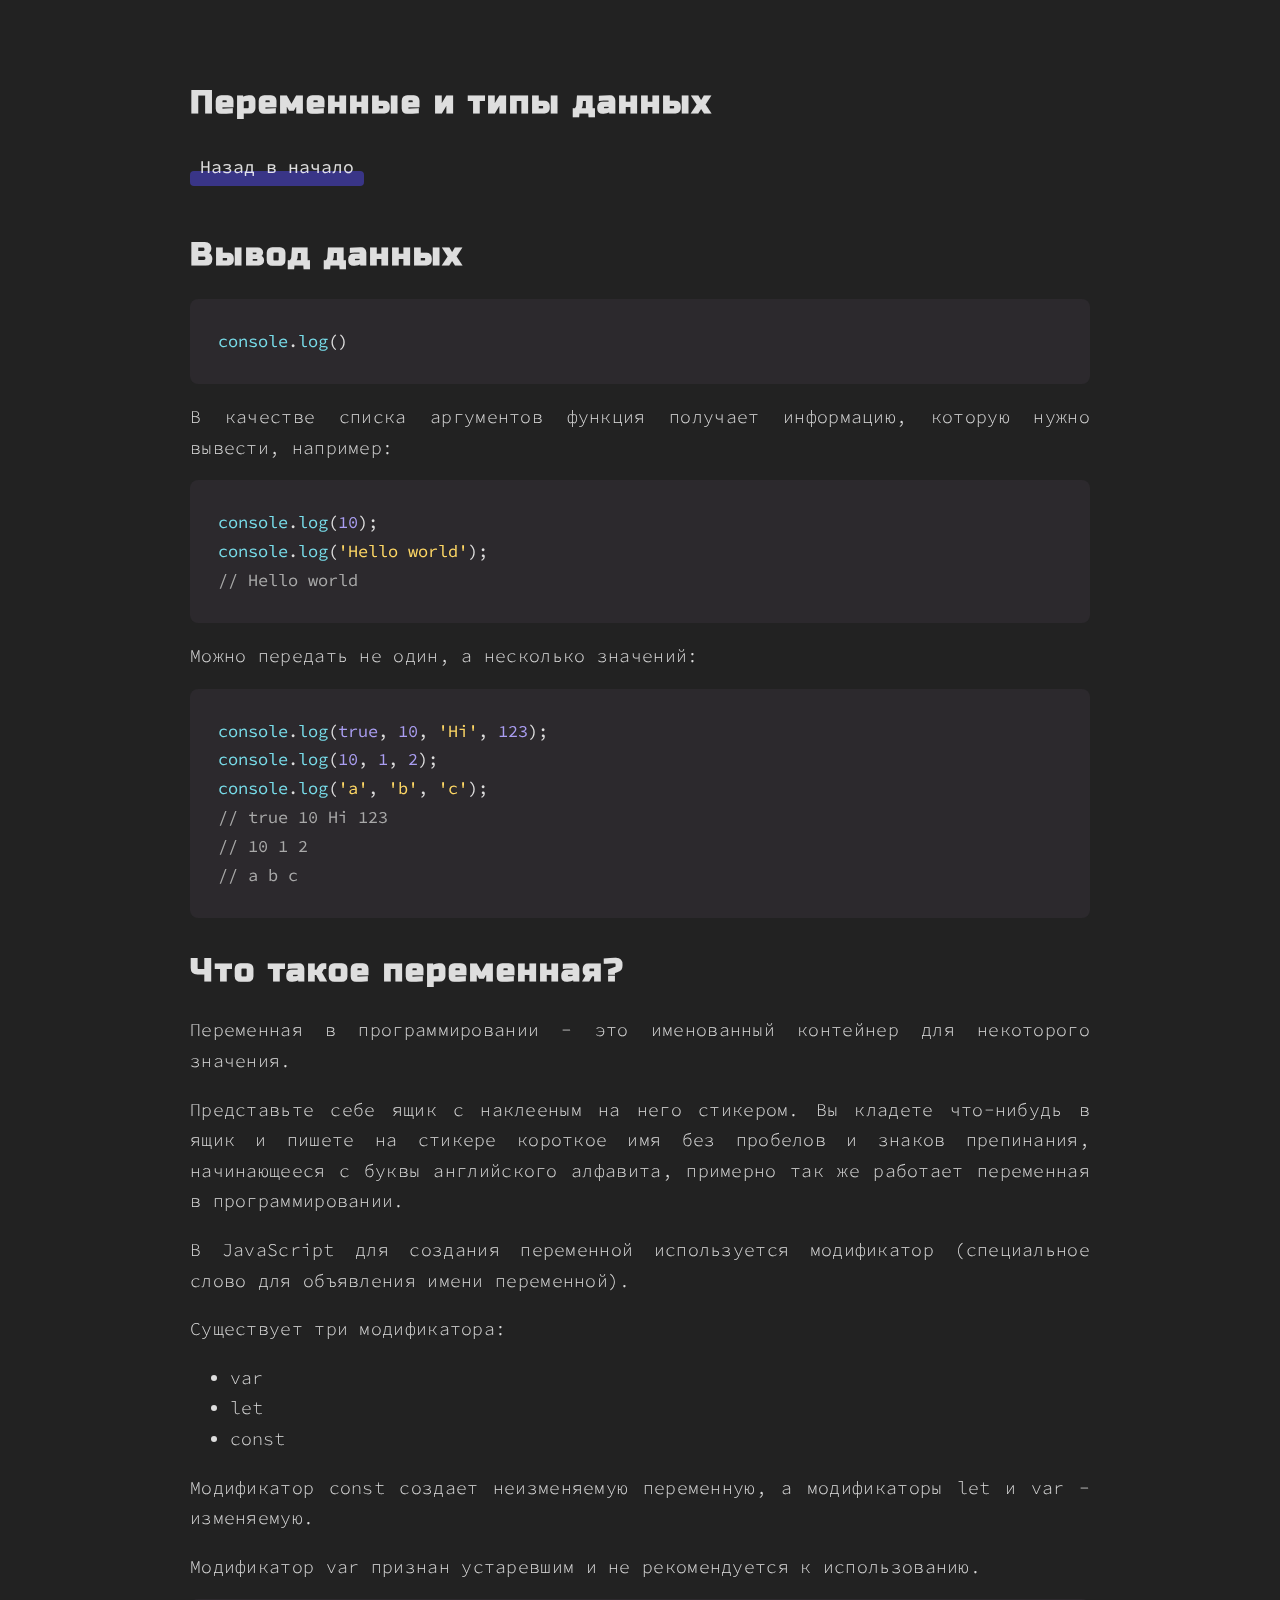
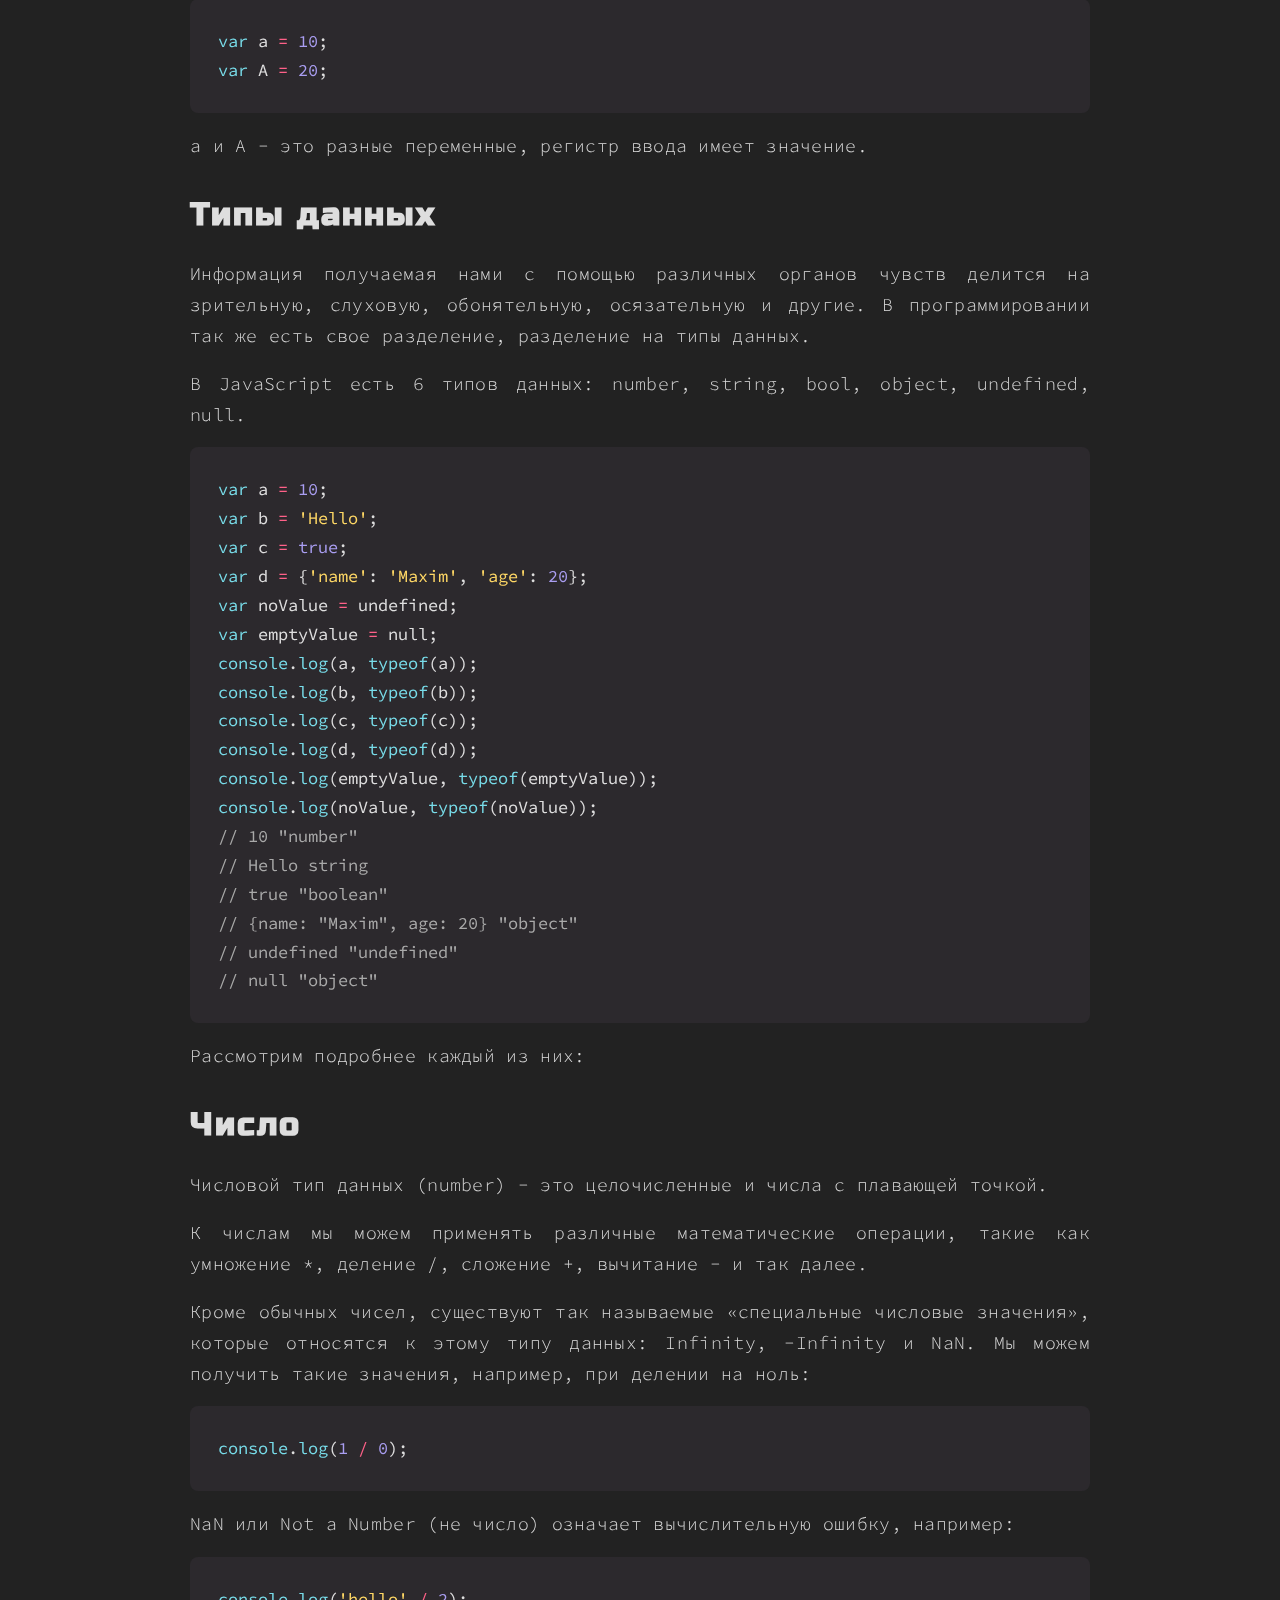
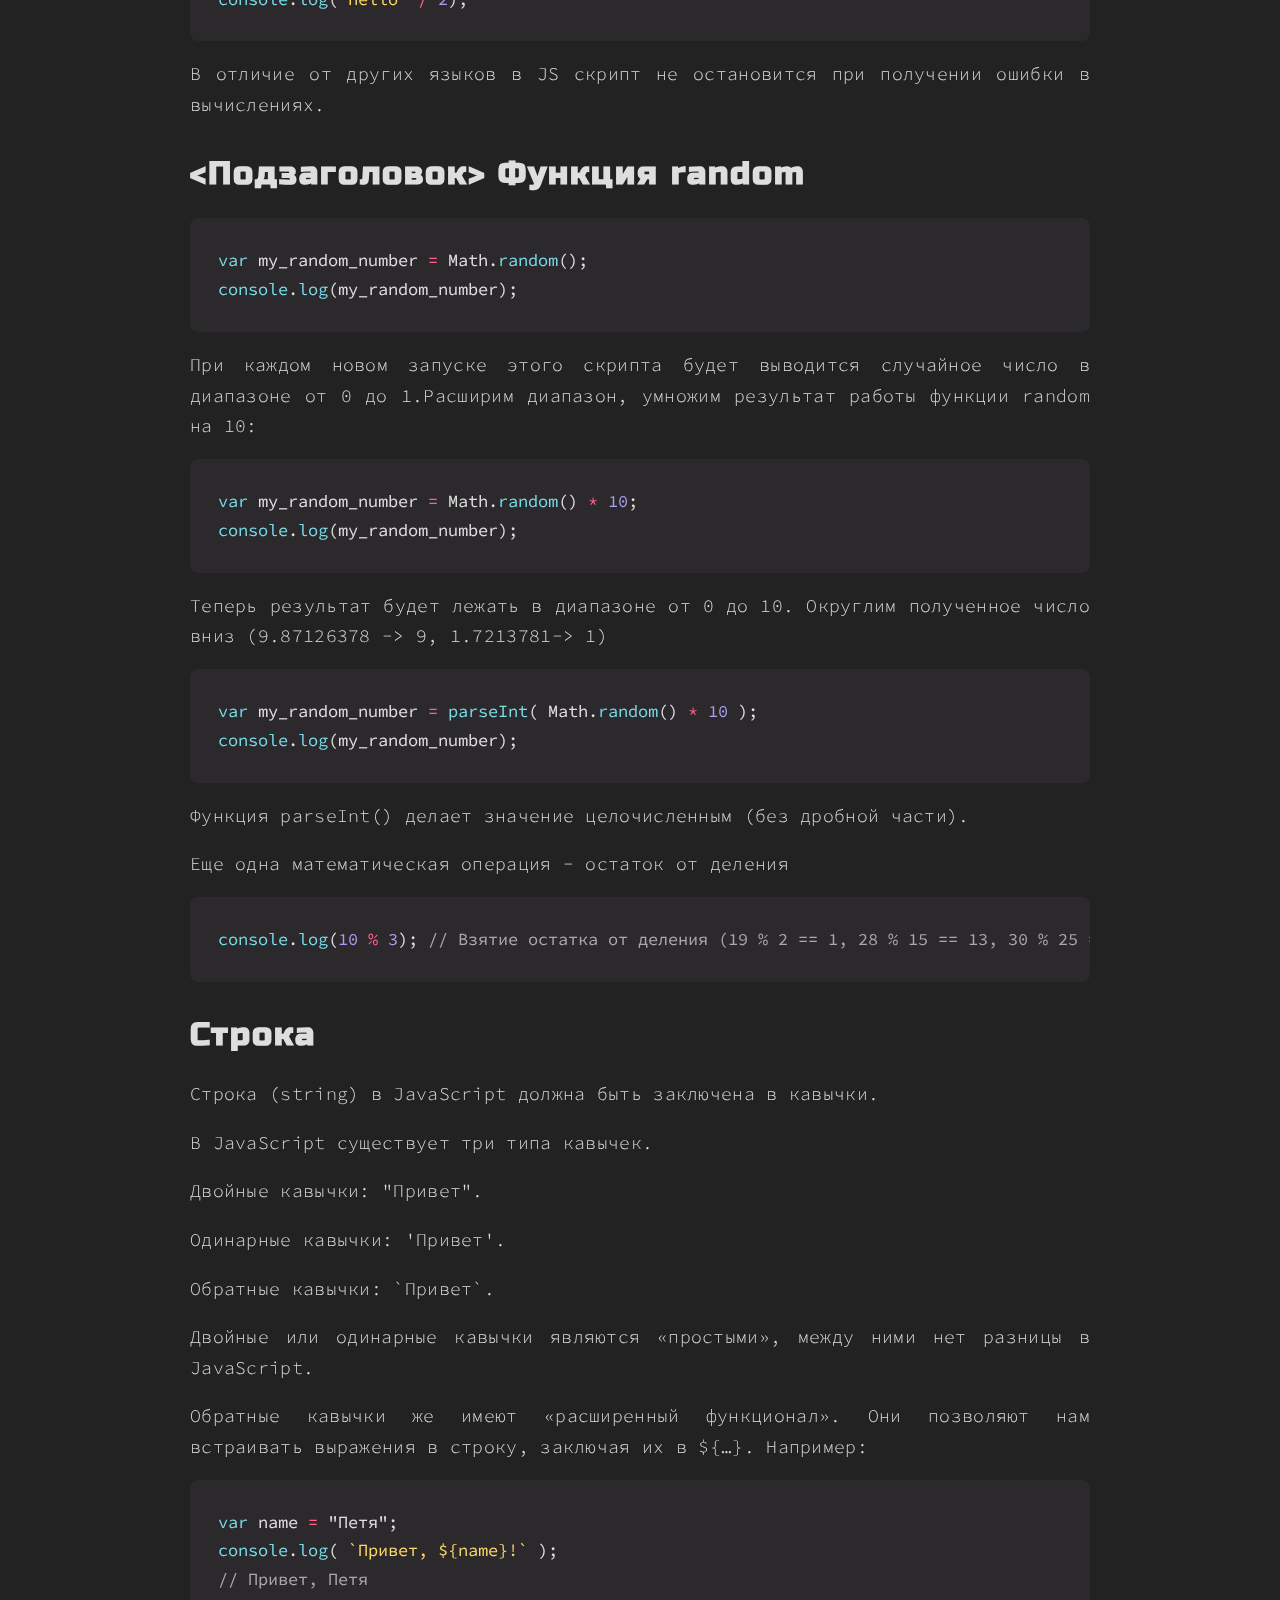
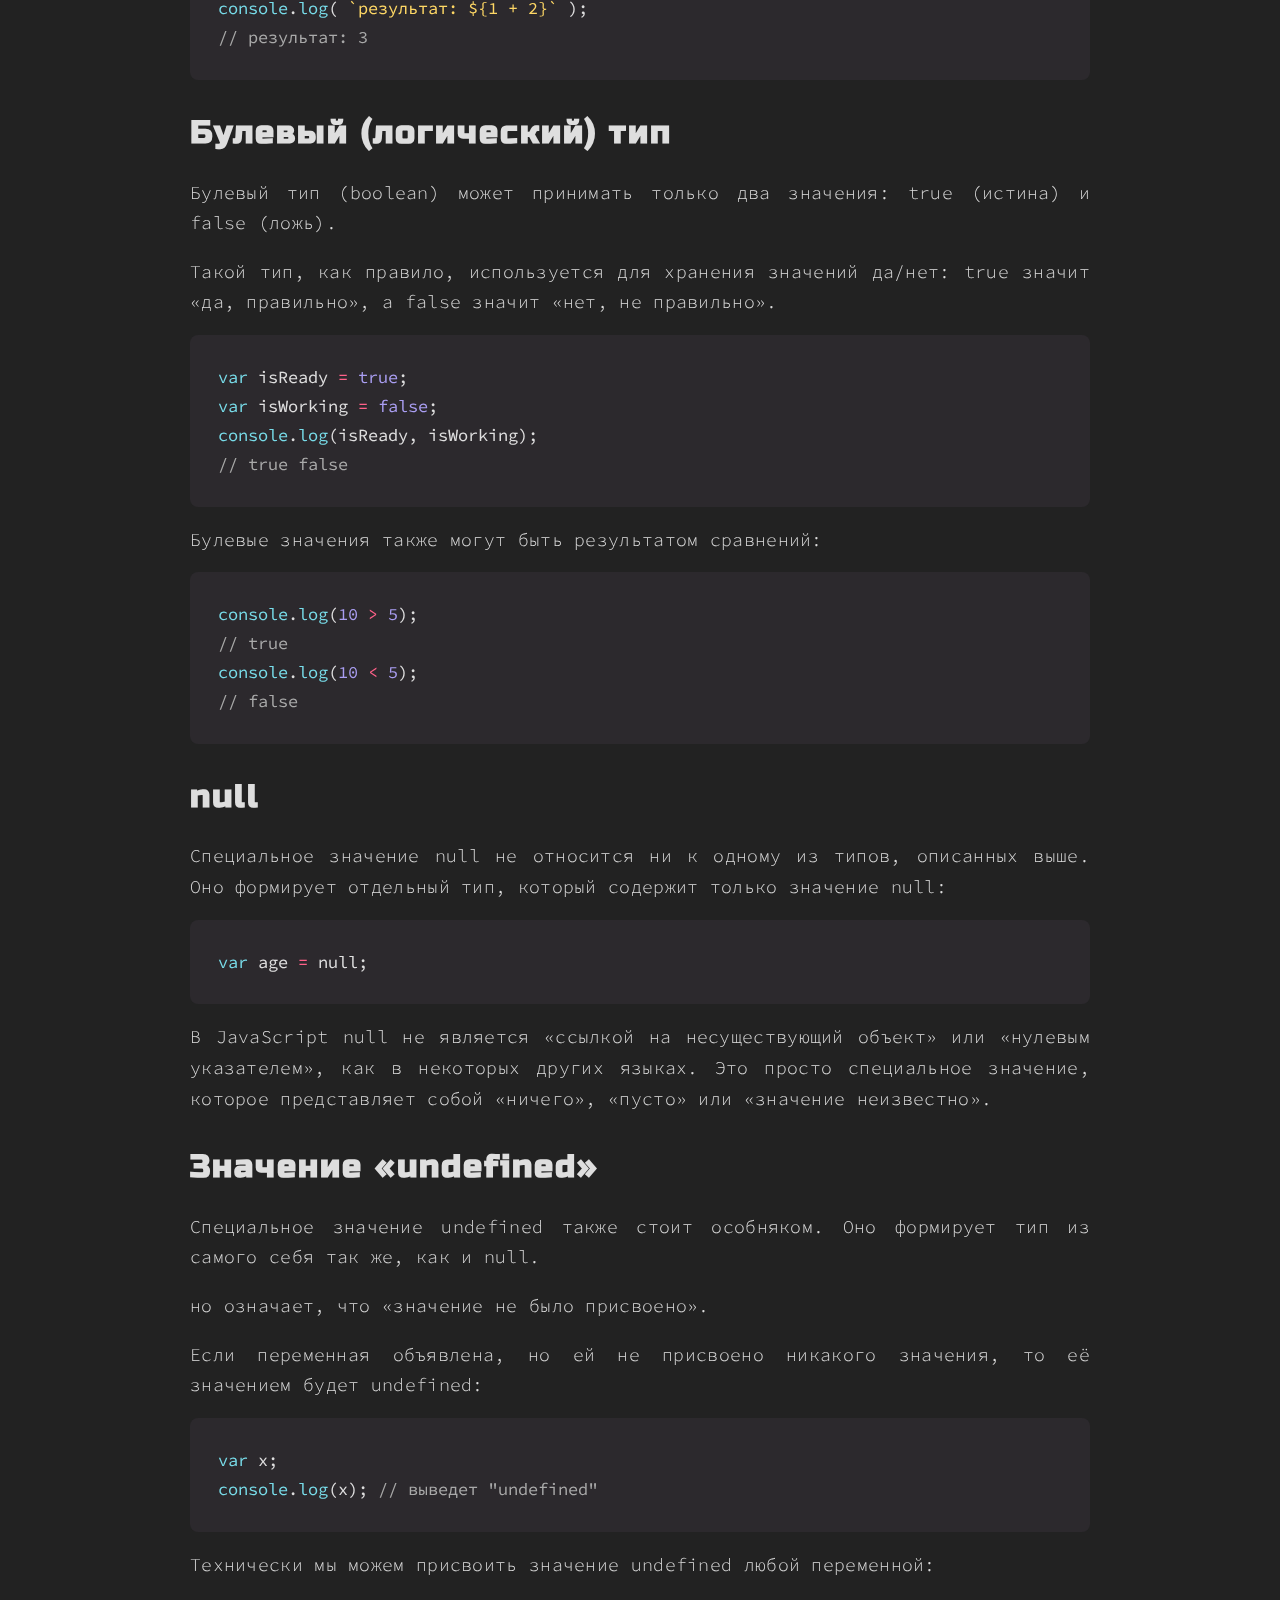
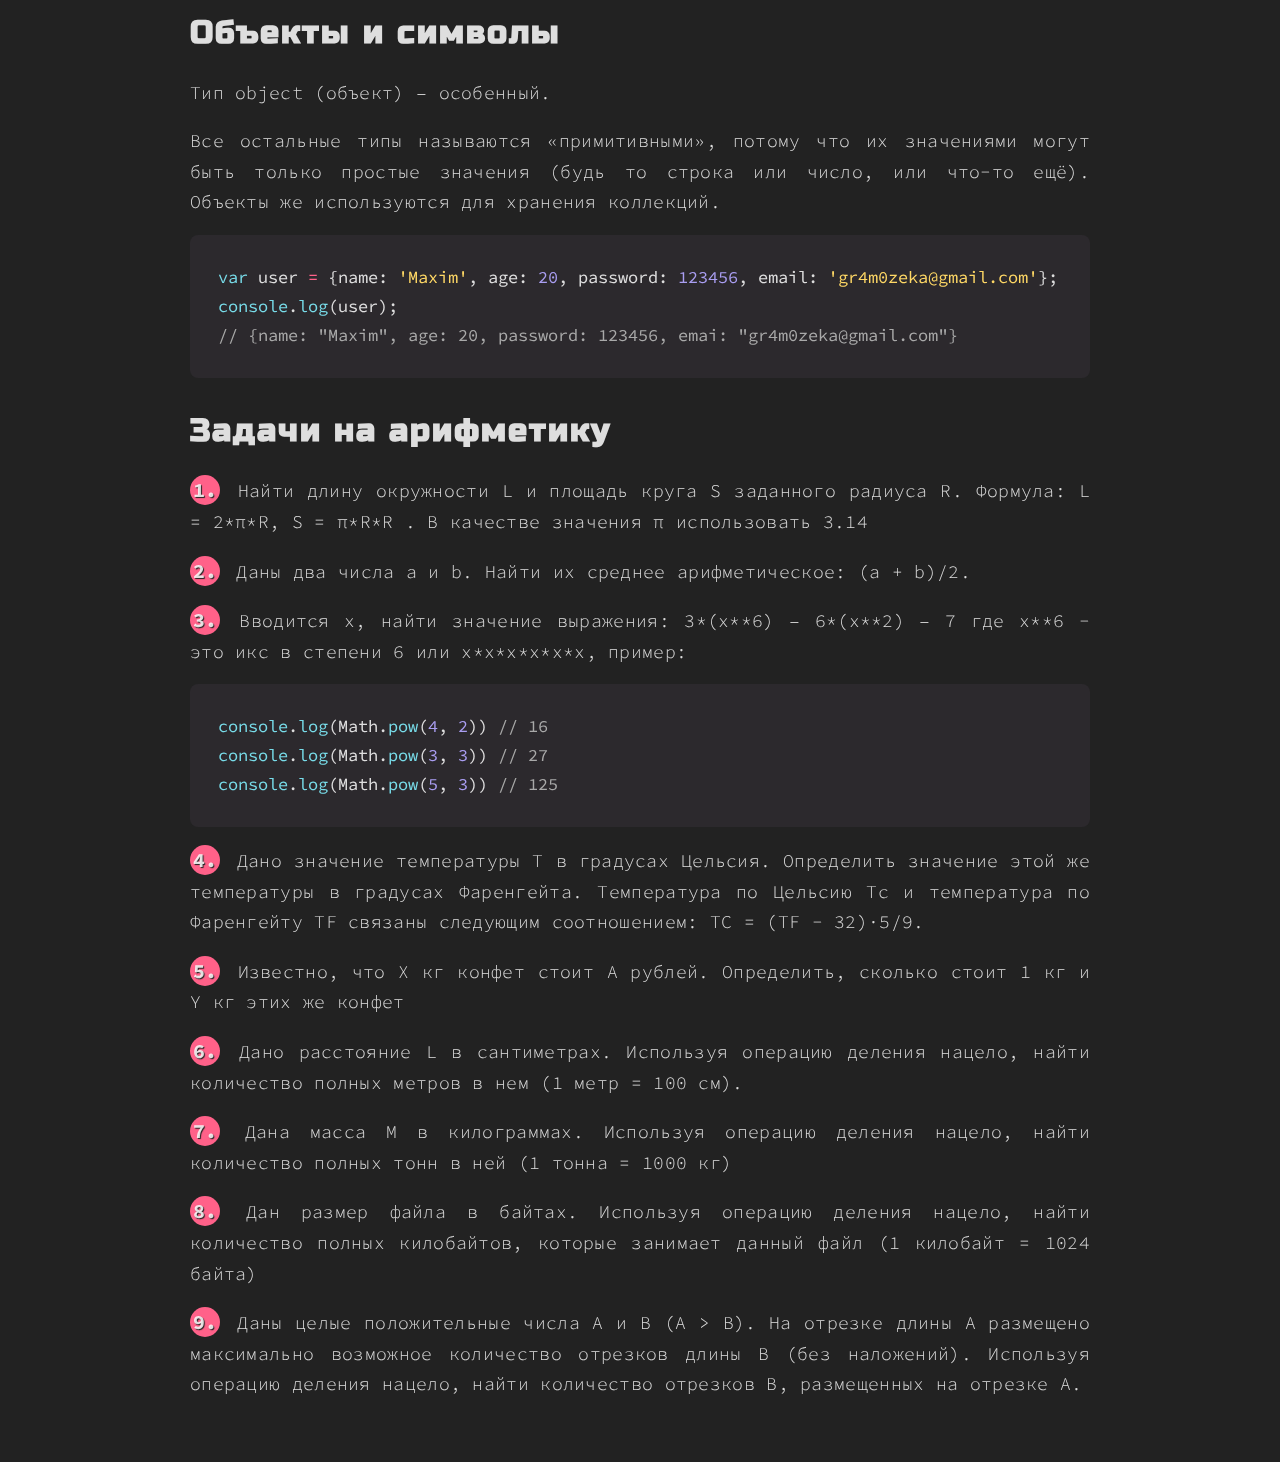
<file: var.html>
<!DOCTYPE html>
<html lang="en">
<head>
	<meta charset="UTF-8">
	<meta content="width=device-width" name='viewport'>
	<title>Переменные и типы данных</title>
	<link rel="stylesheet" href="styles.css">
	<link rel="preconnect" href="https://fonts.googleapis.com"> 
	<link rel="preconnect" href="https://fonts.gstatic.com" crossorigin> 
	<link href="https://fonts.googleapis.com/css2?family=Russo+One&family=Source+Code+Pro:wght@300;400;700&display=swap" rel="stylesheet">

</head>
<body>
	<div class="container">
			<h2 class="title">Переменные и типы данных</h2>
			<a href="index.html" class="link special">Назад в начало</a>
			<h2 class="title" style='margin-top: 1em'>Вывод данных</h2>
			<p class="code">
				<span class="blue">console</span>.<span class="blue">log</span>()
			</p>
			<p class="text">В качестве списка аргументов функция получает информацию, которую нужно вывести, например:</p>
			<p class="code">
				<span class="blue">console</span>.<span class="blue">log</span>(<span class="purple">10</span>);
				<br>
				<span class="blue">console</span>.<span class="blue">log</span>(<span class="yellow">'Hello world'</span>);
				<br>
				<span class="grey">// Hello world</span>
			</p>
			<p class="text">Можно передать не один, а несколько значений:</p>
			<p class="code">
				<span class="blue">console</span>.<span class="blue">log</span>(<span class="purple">true</span>, <span class="purple">10</span>, <span class="yellow">'Hi'</span>, <span class="purple">123</span>);
				<br>
				<span class="blue">console</span>.<span class="blue">log</span>(<span class="purple">10</span>, <span class="purple">1</span>, <span class="purple">2</span>);
				<br>
				<span class="blue">console</span>.<span class="blue">log</span>(<span class="yellow">'a'</span>, <span class="yellow">'b'</span>, <span class="yellow">'c'</span>);
				<br>
				<span class="grey">// true 10 Hi 123</span>
				<br>
				<span class="grey">// 10 1 2</span>
				<br>
				<span class="grey">// a b c</span>
			</p>
			<h2 class="title">Что такое переменная?</h2>
			<p class="text"><span class="bold">Переменная</span> в программировании - это именованный контейнер для некоторого значения.</p>
			<p class="text">Представьте себе ящик с наклееным на него стикером. Вы кладете что-нибудь в ящик и пишете на стикере короткое имя без пробелов и знаков препинания, начинающееся с буквы английского алфавита, примерно так же работает переменная в программировании.</p>
			<p class="text">В JavaScript для создания переменной используется модификатор (специальное слово для объявления имени переменной).</p>
			<p class='text'>Существует три модификатора:</p>
			<ul class="tasks">
				<li class="task">var</li>
				<li class="task">let</li>
				<li class="task">const</li>
			</ul>
			<p class="text">Модификатор <span class='ci'>const</span> создает неизменяемую переменную, а модификаторы <span class='ci'>let</span> и <span class='ci'>var</span> - изменяемую.</p>
			<p class="text">Модификатор <span class="ci">var</span> признан устаревшим и не рекомендуется к использованию.</p>
			<p class="code">
				<span class="blue">var</span> a<span class="red"> = </span><span class="purple">10</span>;
				<br>
				<span class="blue">var</span> A<span class="red"> = </span><span class="purple">20</span>;
			</p>
			<p class="text">a и А - это разные переменные, регистр ввода имеет значение.</p>
			<h2 class="title">Типы данных</h2>
			<p class="text">Информация получаемая нами с помощью различных органов чувств делится на зрительную, слуховую, обонятельную, осязательную и другие. В программировании так же есть свое разделение, разделение на типы данных. </p>
			<p class="text">В JavaScript есть 6 типов данных: number, string, bool, object, undefined, null.</p>
			<p class="code">
				<span class="blue">var</span> a<span class="red"> = </span><span class="purple">10</span>;
				<br>
				<span class="blue">var</span> b<span class="red"> = </span><span class="yellow">'Hello'</span>;
				<br>
				<span class="blue">var</span> c<span class="red"> = </span><span class="purple">true</span>;
				<br>
				<span class="blue">var</span> d<span class="red"> = </span>{<span class="yellow">'name'</span>: <span class="yellow">'Maxim'</span>, <span class="yellow">'age'</span>: <span class="purple">20</span>};
				<br>
				<span class="blue">var</span> noValue<span class="red"> = </span>undefined;
				<br>
				<span class="blue">var</span> emptyValue<span class="red"> = </span>null;
				<br>
				<span class="blue">console</span>.<span class="blue">log</span>(a, <span class="blue">typeof</span>(a));
				<br>
				<span class="blue">console</span>.<span class="blue">log</span>(b, <span class="blue">typeof</span>(b));
				<br>
				<span class="blue">console</span>.<span class="blue">log</span>(c, <span class="blue">typeof</span>(c));
				<br>
				<span class="blue">console</span>.<span class="blue">log</span>(d, <span class="blue">typeof</span>(d));
				<br>
				<span class="blue">console</span>.<span class="blue">log</span>(emptyValue, <span class="blue">typeof</span>(emptyValue));
				<br>
				<span class="blue">console</span>.<span class="blue">log</span>(noValue, <span class="blue">typeof</span>(noValue));
				<br>
				<span class="grey">// 10 "number"</span>
				<br>
				<span class="grey">// Hello string</span>
				<br>
				<span class="grey">// true "boolean"</span>
				<br>
				<span class="grey">// {name: "Maxim", age: 20} "object"</span>
				<br>
				<span class="grey">// undefined "undefined"</span>
				<br>
				<span class="grey">// null "object"</span>
			</p>
			<p class="text">Рассмотрим подробнее каждый из них:</p>
			<h2 class="title">Число</h2>
			<p class="text">Числовой тип данных (number) - это  целочисленные и числа с плавающей точкой.</p>
			<p class="text">К числам мы можем применять различные математические операции, такие как умножение *, деление /, сложение +, вычитание - и так далее. </p>
			<p class="text">Кроме обычных чисел, существуют так называемые «специальные числовые значения», которые относятся к этому типу данных: Infinity, -Infinity и NaN. Мы можем получить такие значения, например, при делении на ноль:</p>
			<p class="code">
				<span class="blue">console</span>.<span class="blue">log</span>(<span class="purple">1</span><span class="red"> / </span><span class="purple">0</span>);
			</p>
			<p class="text">NaN или Not a Number (не число) означает вычислительную ошибку, например:</p>
			<p class="code">
				<span class="blue">console</span>.<span class="blue">log</span>(<span class="yellow">'hello'</span><span class="red"> / </span><span class="purple">2</span>);
			</p>
			<p class="text">В отличие от других языков в JS скрипт не остановится при получении ошибки в вычислениях.</p>
			<h2 class="title"><Подзаголовок> Функция random</h2>
			<p class="code">
				<span class="blue">var</span> my_random_number<span class="red"> = </span>Math.<span class="blue">random</span>();
				<br>
				<span class="blue">console</span>.<span class="blue">log</span>(my_random_number);
			</p>
			<p class="text">При каждом новом запуске этого скрипта будет выводится случайное число в диапазоне от 0 до 1.Расширим диапазон, умножим результат работы функции random на 10:</p>
			<p class="code">
				<span class="blue">var</span> my_random_number<span class="red"> = </span>Math.<span class="blue">random</span>() <span class="red">* </span><span class="purple">10</span>;
				<br>
				<span class="blue">console</span>.<span class="blue">log</span>(my_random_number);
			</p>
			<p class="text">Теперь результат будет лежать в диапазоне от 0 до 10. Округлим полученное число вниз (9.87126378 -> 9, 1.7213781-> 1)</p>
			<p class="code">
				<span class="blue">var</span> my_random_number<span class="red"> = </span><span class="blue">parseInt</span>( Math.<span class="blue">random</span>() <span class="red">* </span><span class="purple">10</span> );
				<br>
				<span class="blue">console</span>.<span class="blue">log</span>(my_random_number);
			</p>
			<p class="text">Функция parseInt() делает значение целочисленным (без дробной части).</p>
			<p class="text">Еще одна математическая операция - остаток от деления</p>
			<p class="code">
				<span class="blue">console</span>.<span class="blue">log</span>(<span class="purple">10</span> <span class="red">%</span> <span class="purple">3</span>); <span class="grey">// Взятие остатка от деления (19 % 2 == 1, 28 % 15 == 13, 30 % 25 = 5)</span>
			</p>
			<h2 class="title">Строка</h2>
			<p class="text">Строка (string) в JavaScript должна быть заключена в кавычки.</p>
			<p class="text">В JavaScript существует три типа кавычек.</p>
			<p class="text">Двойные кавычки: "Привет".</p>
			<p class="text">Одинарные кавычки: 'Привет'.</p>
			<p class="text">Обратные кавычки: `Привет`.</p>
			<p class="text">Двойные или одинарные кавычки являются «простыми», между ними нет разницы в JavaScript.</p>
			<p class="text">Обратные кавычки же имеют «расширенный функционал». Они позволяют нам встраивать выражения в строку, заключая их в ${…}. Например:</p>
			<p class="code">
				<span class="blue">var</span> name<span class="red"> = </span>"Петя";
				<br>
				<span class="blue">console</span>.<span class="blue">log</span>( <span class="yellow">`Привет, ${name}!`</span> );
				<br>
				<span class="grey">// Привет, Петя</span>
				<br>
				<span class="blue">console</span>.<span class="blue">log</span>( <span class="yellow">`результат: ${1 + 2}`</span> );
				<br>
				<span class="grey">// результат: 3</span>
			</p>
			<h2 class="title">Булевый (логический) тип</h2>
			<p class="text">Булевый тип (boolean) может принимать только два значения: true (истина) и false (ложь).</p>
			<p class="text">Такой тип, как правило, используется для хранения значений да/нет: true значит «да, правильно», а false значит «нет, не правильно».</p>
			<p class="code">
				<span class="blue">var</span> isReady<span class="red"> = </span><span class="purple">true</span>;
				<br>
				<span class="blue">var</span> isWorking<span class="red"> = </span><span class="purple">false</span>;
				<br>
				<span class="blue">console</span>.<span class="blue">log</span>(isReady, isWorking);
				<br>
				<span class="grey">// true false</span>
			</p>
			<p class="text">Булевые значения также могут быть результатом сравнений:</p>
			<p class="code">
				<span class="blue">console</span>.<span class="blue">log</span>(<span class="purple">10</span><span class="red"> > </span><span class="purple">5</span>);
				<br>
				<span class="grey">// true</span>
				<br>
				<span class="blue">console</span>.<span class="blue">log</span>(<span class="purple">10</span><span class="red"> < </span><span class="purple">5</span>);
				<br>
				<span class="grey">// false</span>
			</p>
			<h2 class="title">null</h2>
			<p class="text">Специальное значение null не относится ни к одному из типов, описанных выше. Оно формирует отдельный тип, который содержит только значение null:</p>
			<p class="code">
				<span class="blue">var</span> age<span class="red"> = </span>null;
			</p>
			<p class="text">В JavaScript null не является «ссылкой на несуществующий объект» или «нулевым указателем», как в некоторых других языках. Это просто специальное значение, которое представляет собой «ничего», «пусто» или «значение неизвестно».</p>
			<h2 class="title">Значение «undefined»</h2>
			<p class="text">Специальное значение undefined также стоит особняком. Оно формирует тип из самого себя так же, как и null. </p>
			<p class="text">но означает, что «значение не было присвоено».</p>
			<p class="text">Если переменная объявлена, но ей не присвоено никакого значения, то её значением будет undefined:</p>
			<p class="code">
				<span class="blue">var</span> x;
				<br>
				<span class="blue">console</span>.<span class="blue">log</span>(x); <span class="grey">// выведет "undefined"</span>
			</p>
			<p class="text">Технически мы можем присвоить значение undefined любой переменной:</p>
			<h2 class="title">Объекты и символы</h2>
			<p class="text">Тип object (объект) – особенный.</p>
			<p class="text">Все остальные типы называются «примитивными», потому что их значениями могут быть только простые значения (будь то строка или число, или что-то ещё). Объекты же используются для хранения коллекций.</p>
			<p class="code">
				<span class="blue">var</span> user<span class="red"> = </span>{name: <span class="yellow">'Maxim'</span>, age: <span class="purple">20</span>, password: <span class="purple">123456</span>, email: <span class="yellow">'gr4m0zeka@gmail.com'</span>};
				<br>
				<span class="blue">console</span>.<span class="blue">log</span>(user);
				<br>
				<span class="grey">// {name: "Maxim", age: 20, password: 123456, emai: "gr4m0zeka@gmail.com"}</span>
			</p>
			<h2 class="title">Задачи на арифметику</h2>
			<p class="text"><span class="num">1. </span> Найти длину окружности L и площадь круга S заданного радиуса R. Формула: <span class="high">L = 2*π*R</span>, <span class="high">S = π*R*R</span> . В качестве значения π использовать 3.14</p>
			<p class="text"><span class="num">2. </span> Даны два числа a и b. Найти их среднее арифметическое: <span class="high">(a + b)/2</span>.</p>
			<p class="text"><span class="num">3. </span> Вводится x, найти значение выражения: <span class="high">3*(x**6) – 6*(x**2) – 7</span> где <span class="high">x**6</span> - это икс в степени 6 или <span class="high">x*x*x*x*x*x</span>, пример:</p>
			<p class="code">
				<span class="blue">console</span>.<span class="blue">log</span>(Math.<span class="blue">pow</span>(<span class="purple">4</span>, <span class="purple">2</span>)) <span class="grey">// 16</span>
				<br>
				<span class="blue">console</span>.<span class="blue">log</span>(Math.<span class="blue">pow</span>(<span class="purple">3</span>, <span class="purple">3</span>)) <span class="grey">// 27</span>
				<br>
				<span class="blue">console</span>.<span class="blue">log</span>(Math.<span class="blue">pow</span>(<span class="purple">5</span>, <span class="purple">3</span>)) <span class="grey">// 125</span>
			</p>
			<p class="text"><span class="num">4. </span> Дано значение температуры T в градусах Цельсия. Определить значение этой же температуры в градусах Фаренгейта. Температура по Цельсию Tс и температура по Фаренгейту TF связаны следующим соотношением: <span class="high">TC = (TF − 32)·5/9</span>.</p>
			<p class="text"><span class="num">5. </span> Известно, что X кг конфет стоит A рублей. Определить, сколько стоит 1 кг и Y кг этих же конфет</p>
			<p class="text"><span class="num">6. </span> Дано расстояние L в сантиметрах. Используя операцию деления нацело, найти количество полных метров в нем (1 метр = 100 см).</p>
			<p class="text"><span class="num">7. </span> Дана масса M в килограммах. Используя операцию деления нацело, найти количество полных тонн в ней (1 тонна = 1000 кг)</p>
			<p class="text"><span class="num">8. </span> Дан размер файла в байтах. Используя операцию деления нацело, найти количество полных килобайтов, которые занимает данный файл (1 килобайт = 1024 байта)</p>
			<p class="text"><span class="num">9. </span> Даны целые положительные числа A и B (A > B). На отрезке длины A размещено максимально возможное количество отрезков длины B (без наложений). Используя операцию деления нацело, найти количество отрезков B, размещенных на отрезке A.</p>

		</div>
	</body>
</html>
</file>
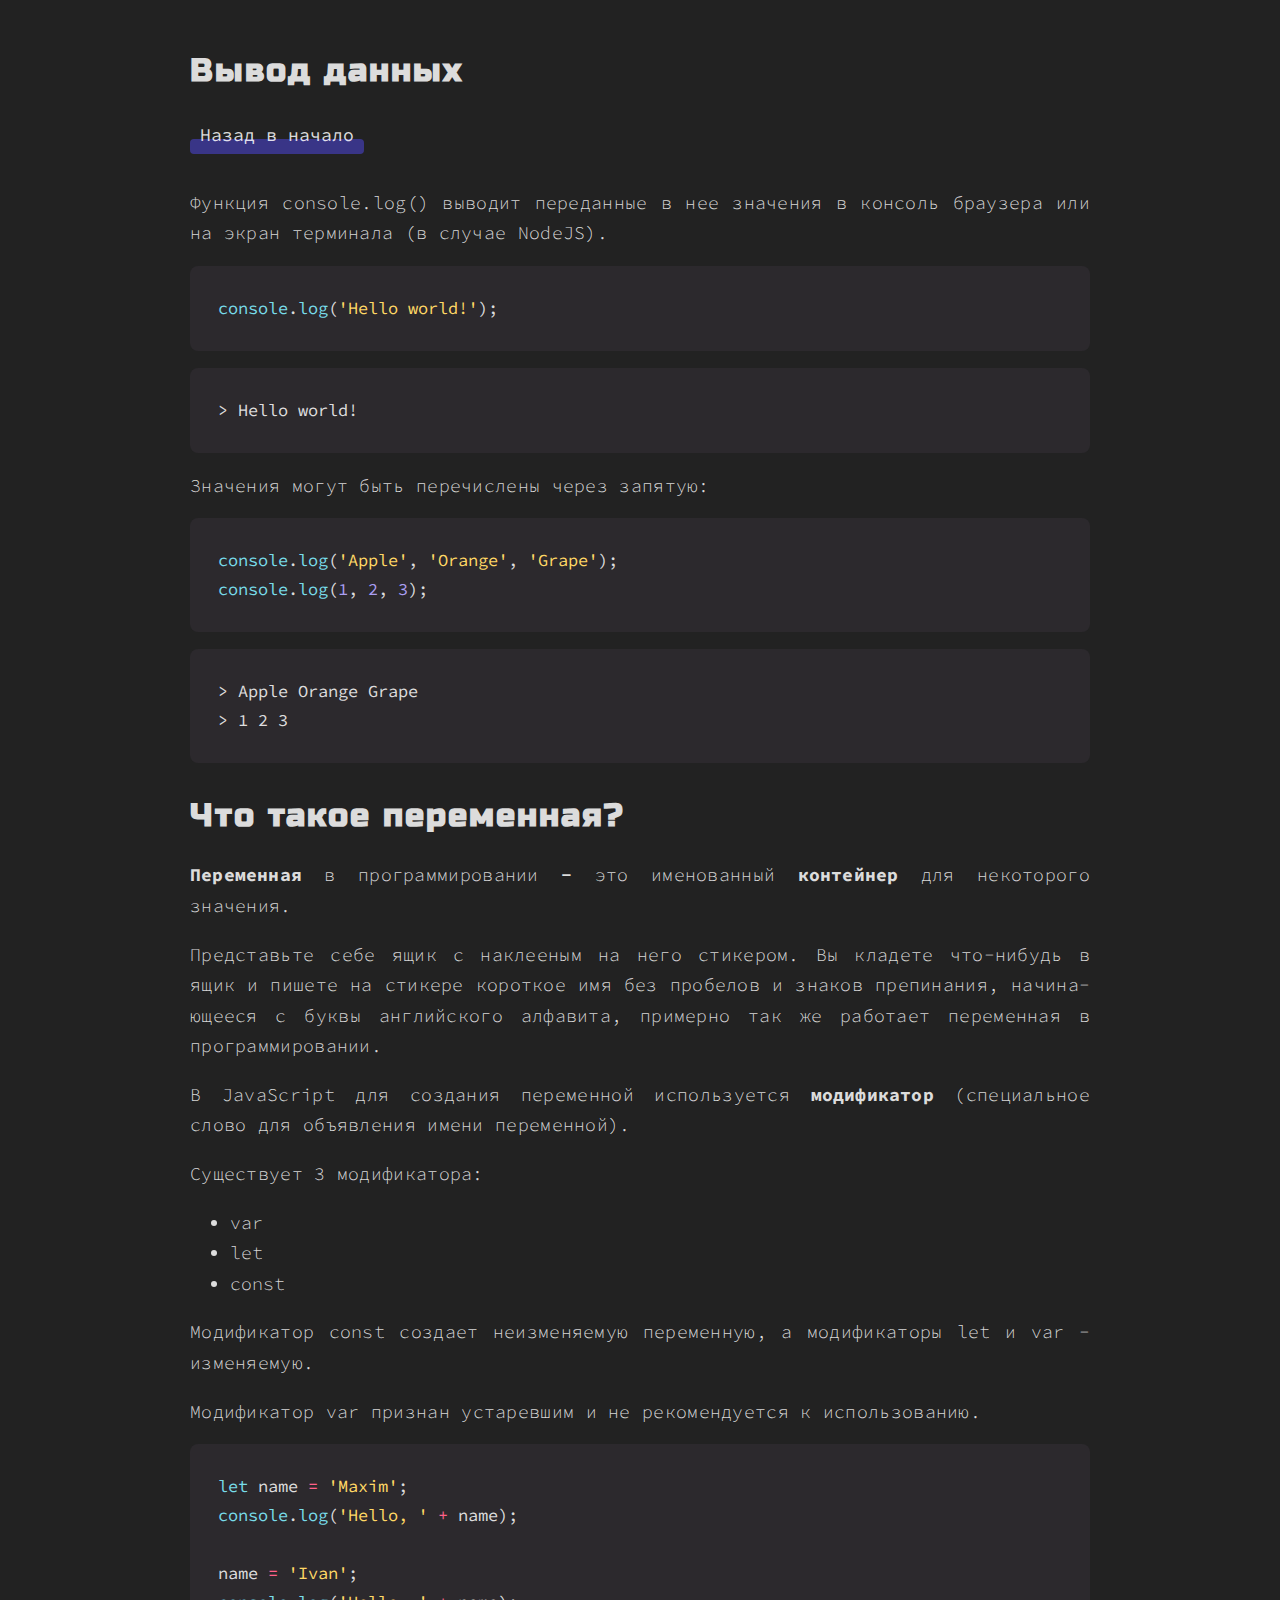
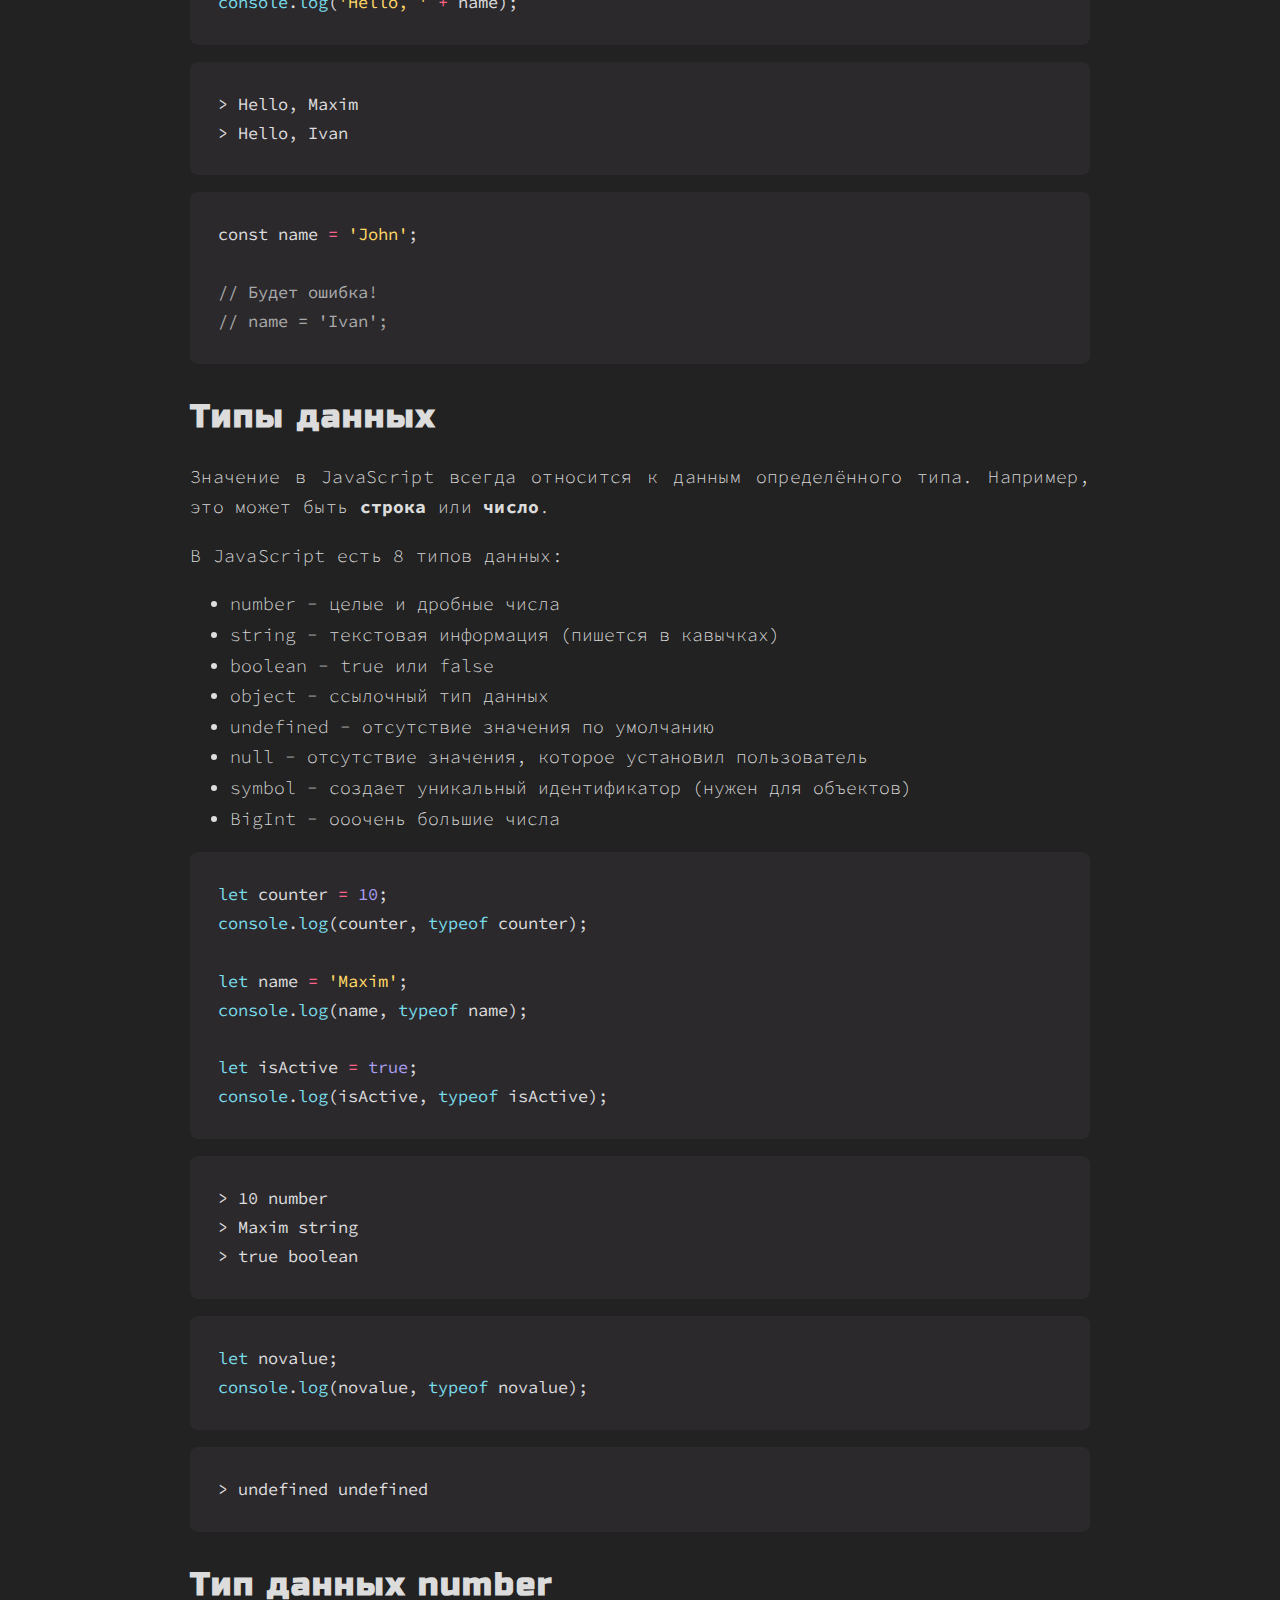
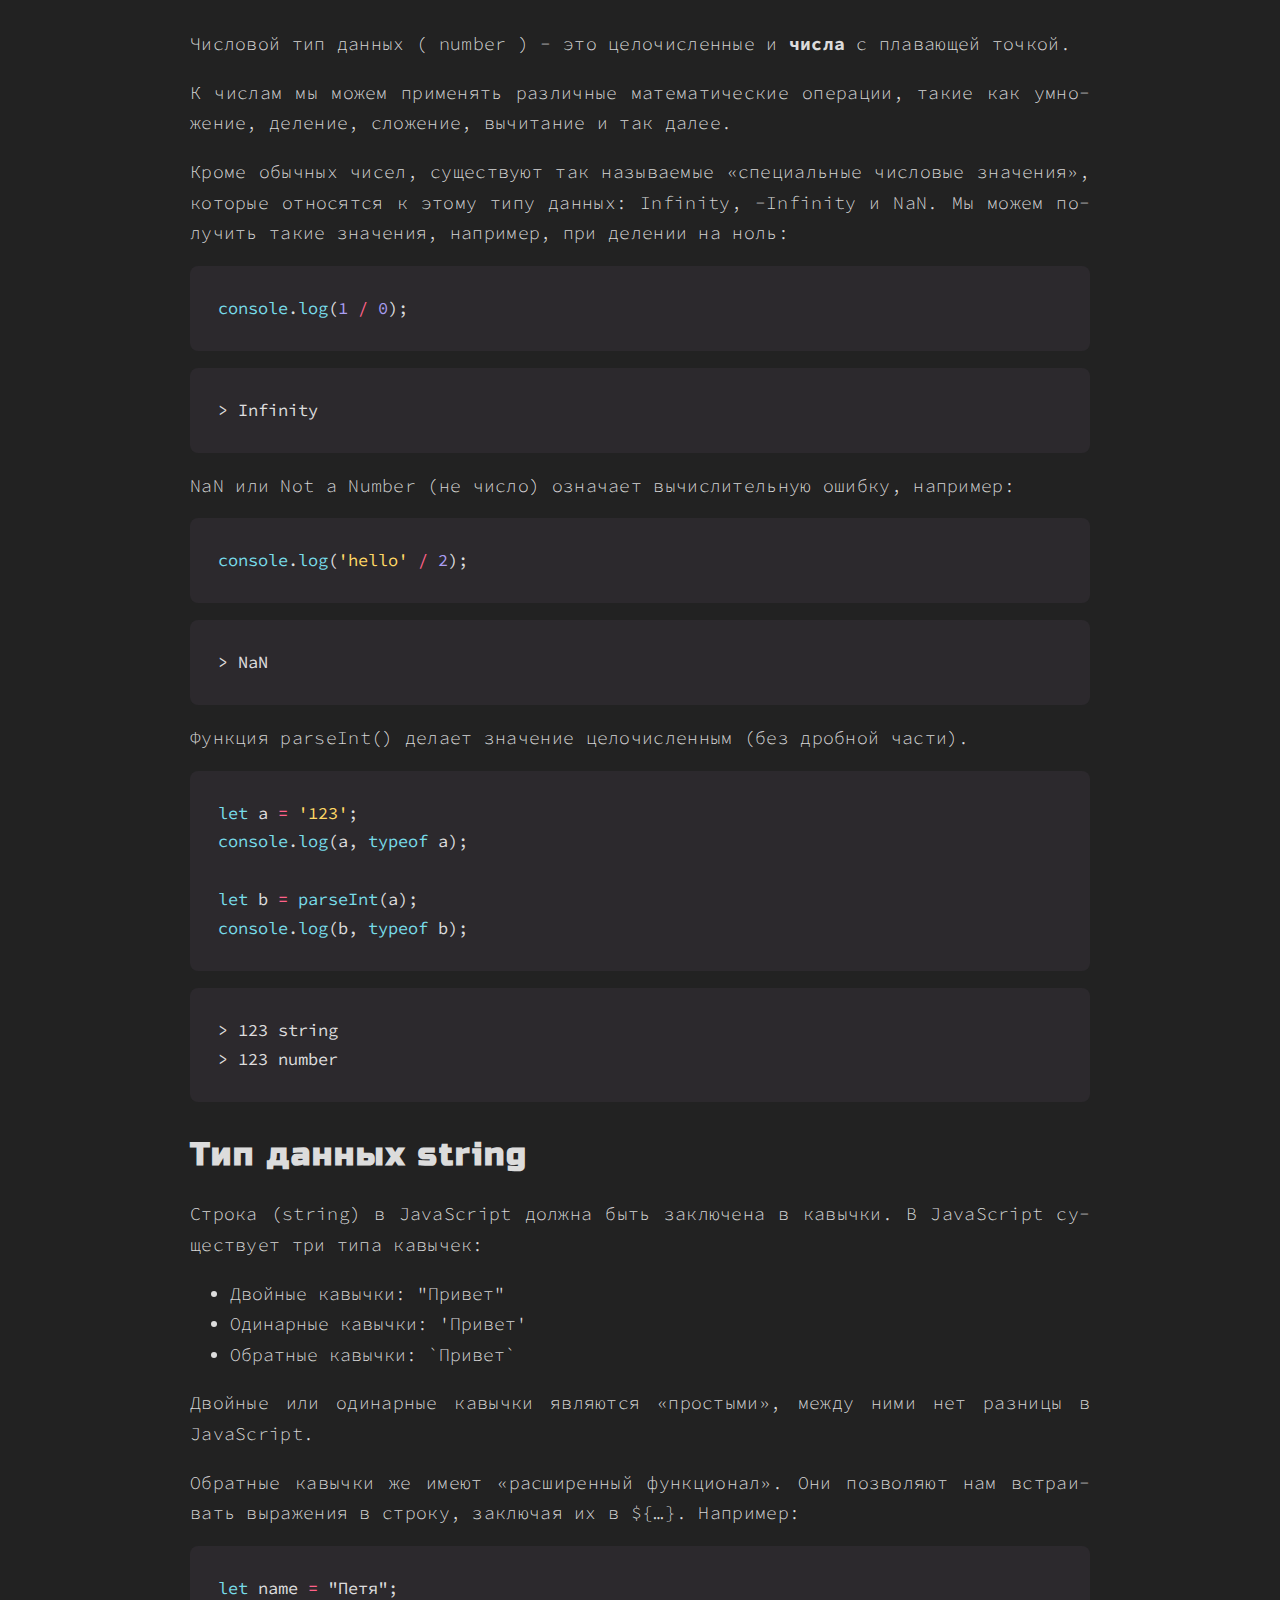
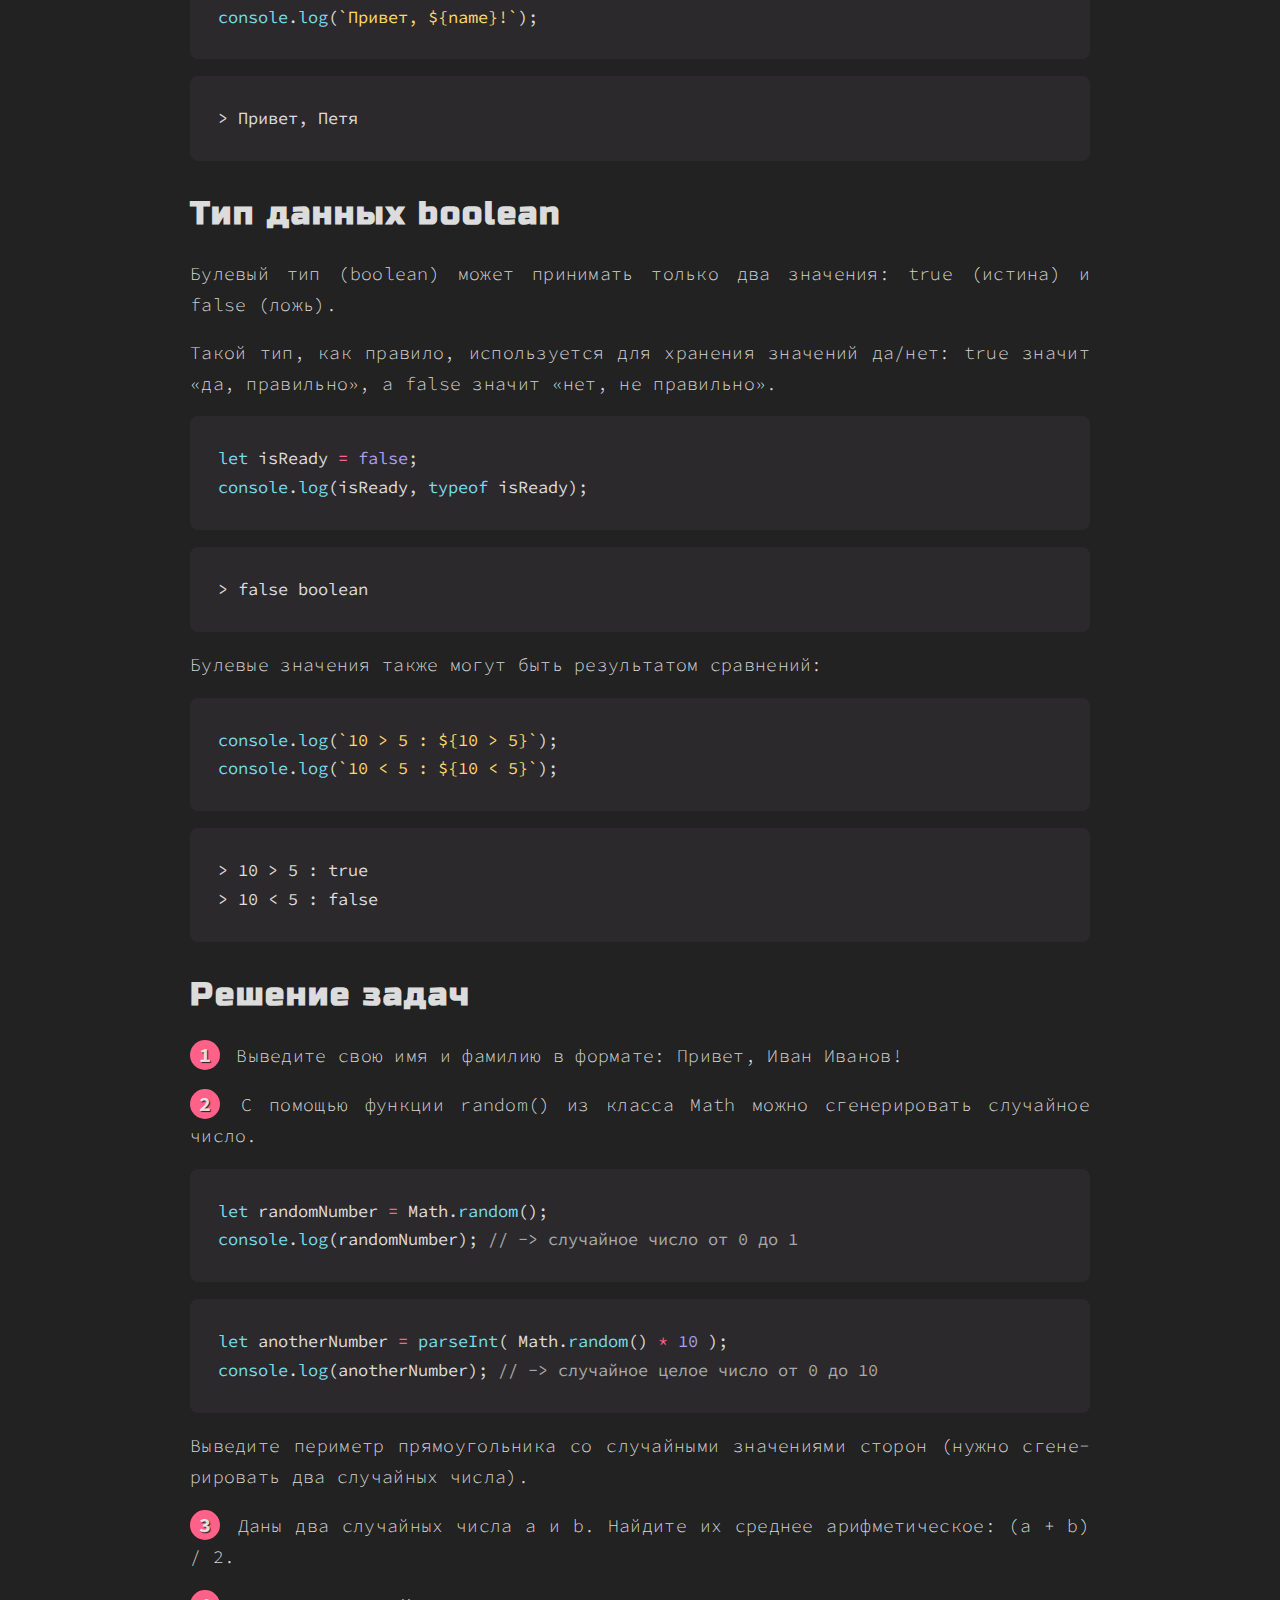
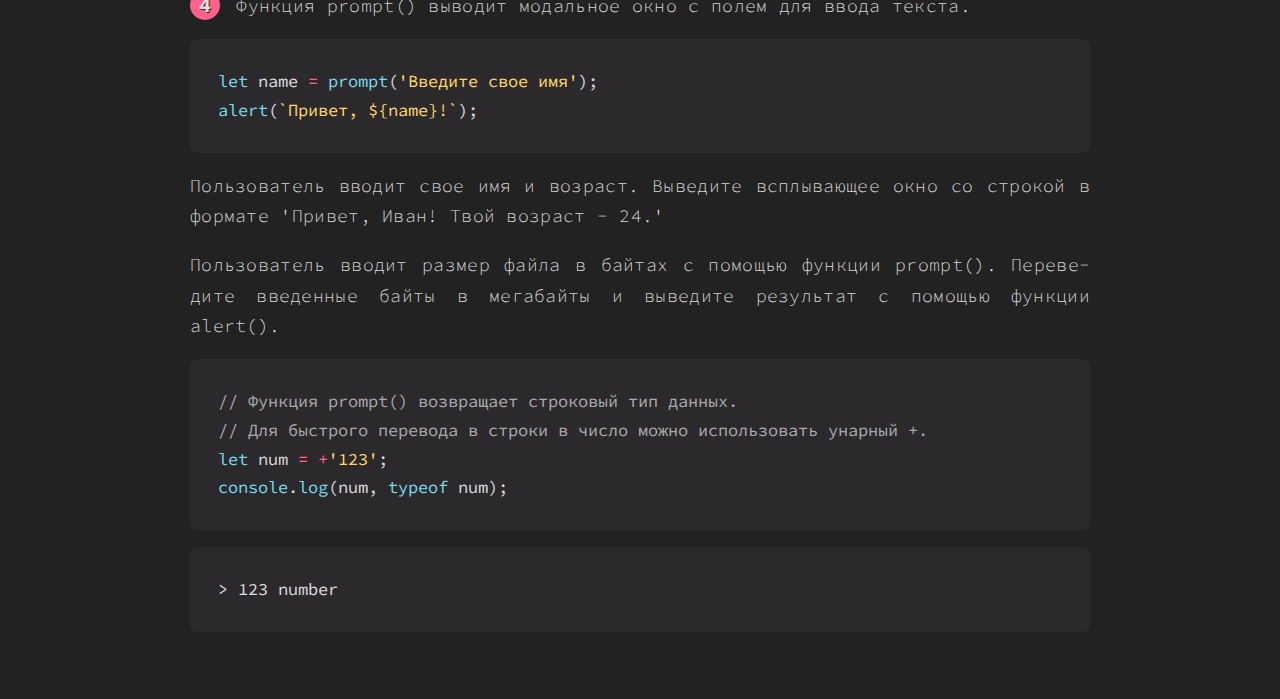
<file: variable.html>
<!DOCTYPE html>
<html lang="ru">
	<head>
		<meta charset="UTF-8">
		<meta content="width=device-width" name='viewport' initial-scale='1'>
		<title>Переменные и типы данных</title>
		<link rel="stylesheet" href="styles.css">
		<link rel="preconnect" href="https://fonts.googleapis.com"> 
		<link rel="preconnect" href="https://fonts.gstatic.com" crossorigin> 
		<link href="https://fonts.googleapis.com/css2?family=Russo+One&family=Source+Code+Pro:wght@300;400;700&display=swap" rel="stylesheet">
	
	</head>
	<body>
		<div class="container">
			<h2 class="title mt0">Вывод данных</h2>
			<a href="index.html" class="link special" ><span>Назад в начало</span></a>
			<p class="text">Функция <span class="ci">console.log()</span> выводит переданные в нее значения в консоль браузера или на экран терминала (в случае NodeJS).</p>
			<p class="code">
				<span class="blue">console</span>.<span class="blue">log</span>(<span class="yellow">'Hello world!'</span>);
			</p>
			<p class="code">
				> Hello world!
			</p>
			<p class="text">Значения могут быть перечислены через запятую:</p>
			<p class="code">
				<span class="blue">console</span>.<span class="blue">log</span>(<span class="yellow">'Apple'</span>, <span class="yellow">'Orange'</span>, <span class="yellow">'Grape'</span>);
				<br>
				<span class="blue">console</span>.<span class="blue">log</span>(<span class="purple">1</span>, <span class="purple">2</span>, <span class="purple">3</span>);
			</p>
			<p class="code">
				> Apple Orange Grape
				<br>
				> 1 2 3
			</p>
			<h2 class="title">Что такое переменная?</h2>
			<p class="text"><span class="b">Переменная</span> в программировании <span class="b">-</span> это именованный <span class="b">контейнер</span> для некоторого значения.</p>
			<p class="text">Представьте себе ящик с наклееным на него стикером. Вы кладете что-нибудь в ящик и пишете на стикере короткое имя без пробелов и знаков препинания, начинающееся с буквы английского алфавита, примерно так же работает переменная в программировании.</p>
			<p class="text">В JavaScript для создания переменной используется <span class="b">модификатор</span> (специальное слово для объявления имени переменной).</p>
			<p class="text">Существует 3 модификатора:</p>
			<ul class="tasks">
				<li class="task">var</li>
				<li class="task">let</li>
				<li class="task">const</li>
			</ul>
			<p class="text">Модификатор <span class="ci">const</span> создает неизменяемую переменную, а модификаторы <span class="ci">let</span> и <span class="ci">var</span> - изменяемую.</p>
			<p class="text">Модификатор <span class="ci">var</span> признан устаревшим и не рекомендуется к использованию.</p>
			<p class="code">
				<span class="blue">let </span>name<span class="red"> = </span><span class="yellow">'Maxim'</span>;
				<br>
				<span class="blue">console</span>.<span class="blue">log</span>(<span class="yellow">'Hello, '</span> <span class="red">+ </span>name);
				<br>
				<br>
				name<span class="red"> = </span><span class="yellow">'Ivan'</span>;
				<br>
				<span class="blue">console</span>.<span class="blue">log</span>(<span class="yellow">'Hello, '</span> <span class="red">+ </span>name);
			</p>
			<p class="code">
				> Hello, Maxim
				<br>
				> Hello, Ivan
			</p>
			<p class="code">
				const name<span class="red"> = </span><span class="yellow">'John'</span>;
				<br>
				<br>
				<span class="grey">// Будет ошибка!</span>
				<br>
				<span class="grey">// name = 'Ivan';</span>
			</p>
			<h2 class="title">Типы данных</h2>
			<p class="text">Значение в JavaScript всегда относится к данным <span class="ci">определённого типа</span>. Например, это может быть <span class="b">строка</span> или <span class="b">число</span>.</p>
			<p class="text">В JavaScript есть 8 типов данных:</p>
			<ul class="tasks">
				<li class="task">number - целые и дробные числа</li>
				<li class="task">string - текстовая информация (пишется в кавычках)</li>
				<li class="task">boolean - true или false</li>
				<li class="task">object - ссылочный тип данных</li>
				<li class="task">undefined - отсутствие значения по умолчанию</li>
				<li class="task">null - отсутствие значения, которое установил пользователь</li>
				<li class="task">symbol - создает уникальный идентификатор (нужен для объектов)</li>
				<li class="task">BigInt - ооочень большие числа</li>
			</ul>
			<p class="code">
				<span class="blue">let </span>counter<span class="red"> = </span><span class="purple">10</span>;
				<br>
				<span class="blue">console</span>.<span class="blue">log</span>(counter, <span class='blue'>typeof</span> counter);
				<br>
				<br>
				<span class="blue">let </span>name<span class="red"> = </span><span class="yellow">'Maxim'</span>;
				<br>
				<span class="blue">console</span>.<span class="blue">log</span>(name, <span class='blue'>typeof</span> name);
				<br>
				<br>
				<span class="blue">let </span>isActive<span class="red"> = </span><span class="purple">true</span>;
				<br>
				<span class="blue">console</span>.<span class="blue">log</span>(isActive, <span class='blue'>typeof</span> isActive);
			</p>
			<p class="code">
				> 10 number
				<br>
				> Maxim string
				<br>
				> true boolean
			</p>
			<p class="code">
				<span class="blue">let </span>novalue;
				<br>
				<span class="blue">console</span>.<span class="blue">log</span>(novalue, <span class='blue'>typeof</span> novalue);
			</p>
			<p class="code">
				> undefined undefined
			</p>
			<h2 class="title">Тип данных number</h2>
			<p class="text">Числовой тип данных (<span class="ci"> number </span>) - это целочисленные и <span class="b">числа</span> с плавающей точкой.</p>
			<p class="text">К числам мы можем применять различные математические операции, такие как умножение, деление, сложение, вычитание и так далее.</p>
			<p class="text">Кроме обычных чисел, существуют так называемые «специальные числовые значения», которые относятся к этому типу данных: <span class="ci">Infinity</span>, <span class="ci">-Infinity</span> и <span class="ci">NaN</span>. Мы можем получить такие значения, например, при делении на ноль:</p>
			<p class="code">
				<span class="blue">console</span>.<span class="blue">log</span>(<span class="purple">1</span><span class="red"> / </span><span class="purple">0</span>);
			</p>
			<p class="code">
				> Infinity
			</p>
			<p class="text"><span class="ci">NaN</span> или Not a Number (не число) означает вычислительную ошибку, например:</p>
			<p class="code">
				<span class="blue">console</span>.<span class="blue">log</span>(<span class="yellow">'hello'</span><span class="red"> / </span><span class="purple">2</span>);
			</p>
			<p class="code">
				> NaN
			</p>
			<p class="text">Функция <span class="ci">parseInt()</span> делает значение целочисленным (без дробной части).</p>
			<p class="code">
				<span class="blue">let </span>a<span class="red"> = </span><span class="yellow">'123'</span>;
				<br>
				<span class="blue">console</span>.<span class="blue">log</span>(a, <span class='blue'>typeof</span> a);
				<br>
				<br>
				<span class="blue">let </span>b<span class="red"> = </span><span class="blue">parseInt</span>(a);
				<br>
				<span class="blue">console</span>.<span class="blue">log</span>(b, <span class='blue'>typeof</span> b);
			</p>
			<p class="code">
				> 123 string
				<br>
				> 123 number
			</p>
			<h2 class="title">Тип данных string</h2>
			<p class="text">Строка (string) в JavaScript должна быть заключена в кавычки. В JavaScript существует три типа кавычек: </p>
			<ul class="tasks">
				<li class="task">Двойные кавычки: "Привет"</li>
				<li class="task">Одинарные кавычки: 'Привет'</li>
				<li class="task">Обратные кавычки: `Привет`</li>
			</ul>
			<p class="text">Двойные или одинарные кавычки являются «простыми», между ними нет разницы в JavaScript.</p>
			<p class="text">Обратные кавычки же имеют «расширенный функционал». Они позволяют нам встраивать выражения в строку, заключая их в ${…}. Например:</p>
			<p class="code">
				<span class="blue">let </span>name<span class="red"> = </span>"Петя";
				<br>
				<span class="blue">console</span>.<span class="blue">log</span>(<span class="yellow">`Привет, ${name}!`</span>);
			</p>
			<p class="code">
				> Привет, Петя
			</p>
			<h2 class="title">Тип данных boolean</h2>
			<p class="text">Булевый тип (boolean) может принимать только два значения: true (истина) и false (ложь).</p>
			<p class="text">Такой тип, как правило, используется для хранения значений да/нет: true значит «да, правильно», а false значит «нет, не правильно».</p>
			<p class="code">
				<span class="blue">let </span>isReady<span class="red"> = </span><span class="purple">false</span>;
				<br>
				<span class="blue">console</span>.<span class="blue">log</span>(isReady, <span class='blue'>typeof</span> isReady);
			</p>
			<p class="code">
				> false boolean
			</p>
			<p class="text">Булевые значения также могут быть результатом сравнений:</p>
			<p class="code">
				<span class="blue">console</span>.<span class="blue">log</span>(<span class="yellow">`10 > 5 : <span class="white">${10 > 5}</span>`</span>);
				<br>
				<span class="blue">console</span>.<span class="blue">log</span>(<span class="yellow">`10 < 5 : <span class="white">${10 < 5}</span>`</span>);
			</p>
			<p class="code">
				> 10 > 5 : true
				<br>
				> 10 < 5 : false
			</p>
			<h2 class="title">Решение задач</h2>
			<p class="text"><span class="num mt0">1</span> Выведите свою имя и фамилию в формате:
			<span class="ci">Привет, Иван Иванов!</span></p>
			<p class="text"><span class="num">2</span> С помощью функции <span class="ci">random()</span> из класса <span class="ci">Math</span> можно сгенерировать случайное число.</p>
			<p class="code">
				<span class="blue">let </span>randomNumber<span class="red"> = </span>Math.<span class="blue">random</span>();
				<br>
				<span class="blue">console</span>.<span class="blue">log</span>(randomNumber); <span class="grey">// -> случайное число от 0 до 1</span>
			</p>
			<p class="code">
				<span class="blue">let </span>anotherNumber<span class="red"> = </span><span class="blue">parseInt</span>( Math.<span class="blue">random</span>() <span class="red">* </span><span class="purple">10</span> );
				<br>
				<span class="blue">console</span>.<span class="blue">log</span>(anotherNumber); <span class="grey">// -> случайное целое число от 0 до 10</span>
			</p>
			<p class="text">Выведите периметр прямоугольника со случайными значениями сторон (нужно сгенерировать два случайных числа).</p>
			<p class="text"><span class="num">3</span> Даны два случайных числа a и b. Найдите их среднее арифметическое: <span class="ci">(a + b) / 2</span>.</p>
			<p class="text"><span class="num">4</span> Функция <span class="ci">prompt()</span> выводит модальное окно с полем для ввода текста. </p>
			<p class="code">
				<span class="blue">let </span>name<span class="red"> = </span><span class="blue">prompt</span>(<span class="yellow">'Введите свое имя'</span>);
				<br>
				<span class="blue">alert</span>(<span class="yellow">`Привет, <span class="white">${name}</span>!`</span>);
			</p>
			<p class="text">Пользователь вводит свое имя и возраст. Выведите всплывающее окно со строкой в формате <span class="ci">'Привет, Иван! Твой возраст - 24.'</span></p>
			<p class="text">Пользователь вводит размер файла в байтах с помощью функции <span class="ci">prompt()</span>. Переведите введенные байты в мегабайты и выведите результат с помощью функции <span class="ci">alert()</span>.</p>
			<p class="code">
				<span class="grey">// Функция prompt() возвращает строковый тип данных.</span>
				<br>
				<span class="grey">// Для быстрого перевода в строки в число можно использовать унарный +.</span>
				<br>
				<span class="blue">let </span>num<span class="red"> = </span><span class='red'>+</span><span class="yellow">'123'</span>;
				<br>
				<span class="blue">console</span>.<span class="blue">log</span>(num, <span class='blue'>typeof</span> num);
			</p>
			<p class="code">
				> 123 number
			</p>
		</div>
	</body>
</html>
</file>
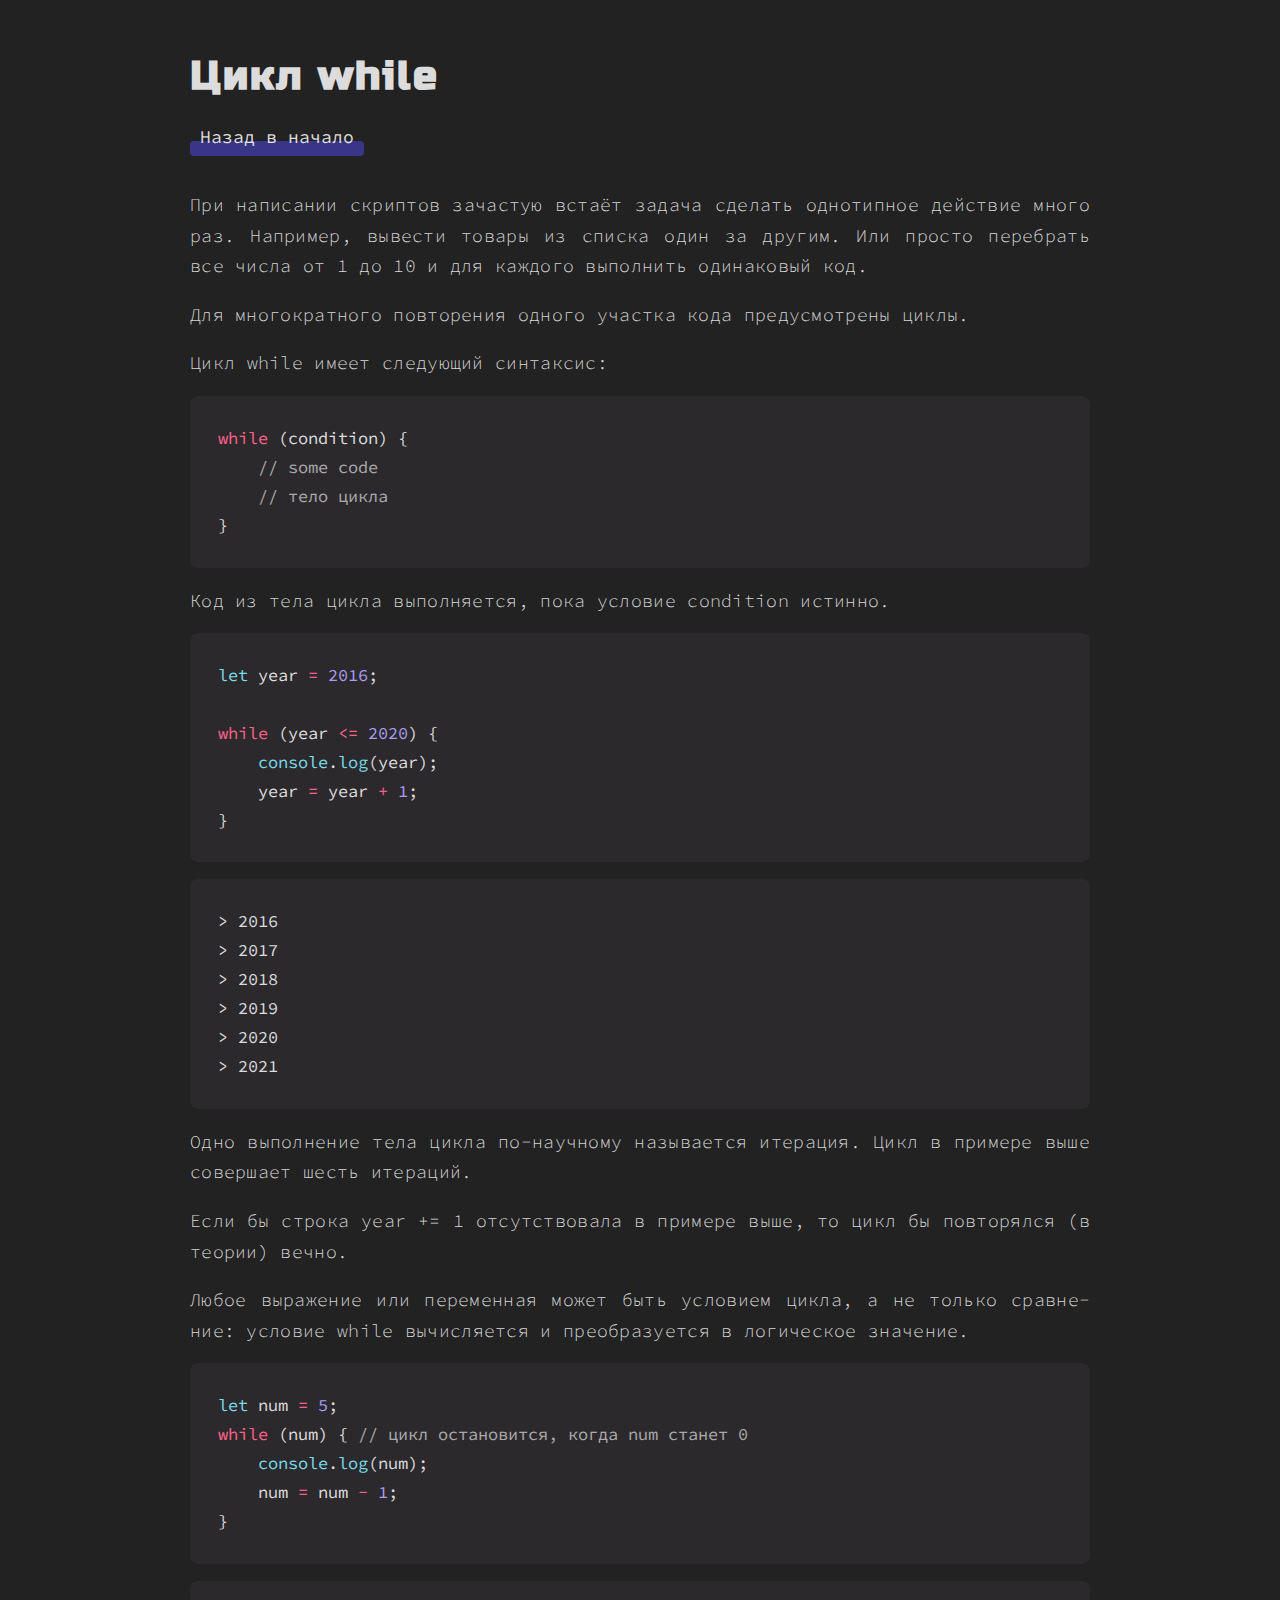
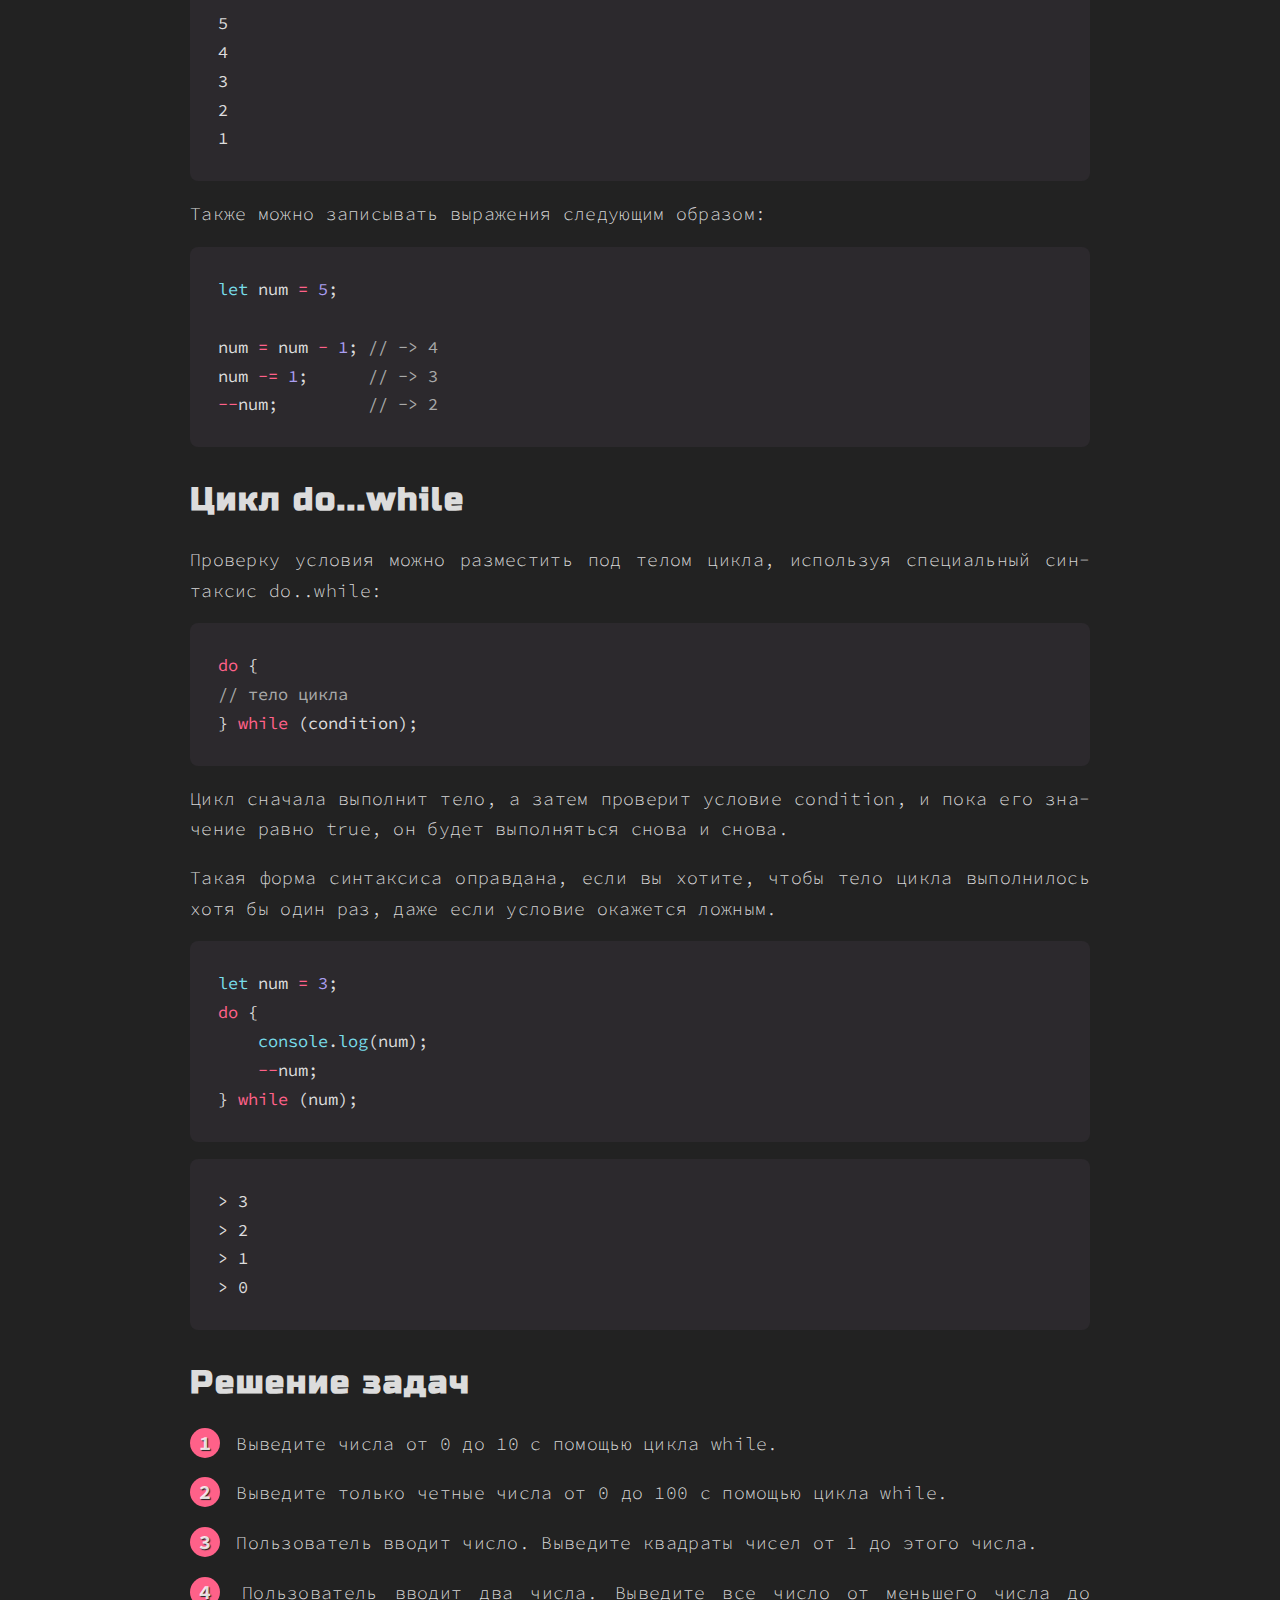
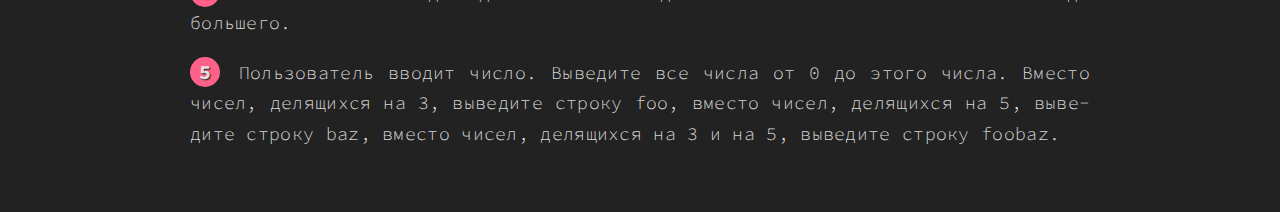
<file: while.html>
<!DOCTYPE html>
<html lang="ru">
	<head>
		<meta charset="UTF-8">
		<meta content="width=device-width" name='viewport'>
		<title>Цикл while</title>
		<link rel="stylesheet" href="styles.css">
		<link rel="preconnect" href="https://fonts.googleapis.com"> 
		<link rel="preconnect" href="https://fonts.gstatic.com" crossorigin> 
		<link href="https://fonts.googleapis.com/css2?family=Russo+One&family=Source+Code+Pro:wght@300;400;700&display=swap" rel="stylesheet">
	</head>
	<body>
		<div class="container">
			
			<h2 class="first-title">Цикл while</h2>
			<a href="index.html" class="link special" ><span>Назад в начало</span></a>
			<p class="text" >При написании скриптов зачастую встаёт задача сделать однотипное действие много раз. Например, вывести товары из списка один за другим. Или просто перебрать все числа от 1 до 10 и для каждого выполнить одинаковый код.</p>
			<p class="text">Для многократного повторения одного участка кода предусмотрены циклы.</p>
			<p class="text">Цикл <span class='ci'>while</span> имеет следующий синтаксис:</p>
			<p class="code">
				<span class="red">while </span>(condition) {
				<br>
				&nbsp;&nbsp;&nbsp;&nbsp;<span class="grey">// some code</span>
				<br>
				&nbsp;&nbsp;&nbsp;&nbsp;<span class="grey">// тело цикла</span>
				<br>
				}
			</p>
			<p class="text">Код из тела цикла выполняется, пока условие <span class='ci'>condition</span> истинно.</p>
			<p class="code">
				<span class="blue">let </span>year<span class="red"> = </span><span class="purple">2016</span>;<br>
				<br>
				<span class="red">while </span>(year <span class="red"><= </span><span class="purple">2020</span>) {
				<br>
				&nbsp;&nbsp;&nbsp;&nbsp;<span class="blue">console</span>.<span class="blue">log</span>(year);
				<br>
				&nbsp;&nbsp;&nbsp;&nbsp;year<span class="red"> = </span>year <span class="red">+ </span><span class="purple">1</span>;
				<br>
				}
			</p>
			<p class="code">
				> <span class="1">2016</span>
				<br>
				> <span class="1">2017</span>
				<br>
				> <span class="1">2018</span>
				<br>
				> <span class="1">2019</span>
				<br>
				> <span class="1">2020</span>
				<br>
				> <span class="1">2021</span>
			</p>
			<p class="text">Одно выполнение тела цикла по-научному называется итерация. Цикл в примере выше совершает шесть итераций.</p>
			<p class="text">Если бы строка <span class='ci'>year += 1</span> отсутствовала в примере выше, то цикл бы повторялся (в теории) вечно. </p>
			<p class="text">Любое выражение или переменная может быть условием цикла, а не только сравнение: условие <span class='ci'>while</span> вычисляется и преобразуется в логическое значение.</p>
			<p class="code">
				<span class="blue">let </span>num<span class="red"> = </span><span class="purple">5</span>;
				<br>
				<span class="red">while </span>(num) { <span class="grey">// цикл остановится, когда num станет 0</span>
				<br>
				&nbsp;&nbsp;&nbsp;&nbsp;<span class="blue">console</span>.<span class="blue">log</span>(num);
				<br>
				&nbsp;&nbsp;&nbsp;&nbsp;num<span class="red"> = </span>num <span class="red">- </span><span class="purple">1</span>;
				<br>
				}
			</p>
			<p class="code">
				5
				<br>
				4
				<br>
				3
				<br>
				2
				<br>
				1
			</p>
			<p class="text">Также можно записывать выражения следующим образом:</p>
			<p class="code">
				<span class="blue">let </span>num<span class="red"> = </span><span class="purple">5</span>;<br>
				<br>
				num<span class="red"> = </span>num <span class="red">- </span><span class="purple">1</span>; <span class="grey">// -> 4</span>
				<br>
				num <span class="red">-=</span> <span class="purple">1</span>;&nbsp;&nbsp;&nbsp;&nbsp;&nbsp;  <span class="grey">// -> 3</span>
				<br>
				<span class="red">--</span>num;&nbsp;&nbsp;&nbsp;&nbsp;&nbsp;&nbsp;&nbsp;&nbsp; <span class="grey">// -> 2</span>
			</p>
			<h2 class="title">Цикл do...while</h2>
			<p class="text">Проверку условия можно разместить под телом цикла, используя специальный синтаксис <span class='ci'>do..while</span>:</p>
			<p class="code">
				<span class="red">do</span> {
				<br>
				<span class="grey">// тело цикла</span>
				<br>
				} <span class="red">while </span>(condition);
			</p>
			<p class="text">Цикл сначала выполнит тело, а затем проверит условие <span class='ci'>condition</span>, и пока его значение равно <span class='ci'>true</span>, он будет выполняться снова и снова.</p>
			<p class="text">Такая форма синтаксиса оправдана, если вы хотите, чтобы тело цикла выполнилось хотя бы один раз, даже если условие окажется ложным. </p>
			<p class="code">
				<span class="blue">let </span>num<span class="red"> = </span><span class="purple">3</span>;
				<br>
				<span class="red">do</span> {
				<br>
				&nbsp;&nbsp;&nbsp;&nbsp;<span class="blue">console</span>.<span class="blue">log</span>(num);
				<br>
				&nbsp;&nbsp;&nbsp;&nbsp;<span class="red">--</span>num;
				<br>
				} <span class="red">while </span>(num);
			</p>
			<p class="code">
				> <span class="1">3</span>
				<br>
				> <span class="1">2</span>
				<br>
				> <span class="1">1</span>
				<br>
				> <span class="1">0</span>
			</p>
			<h2 class="title">Решение задач</h2>
			<p class="text"><span class="num mt0">1</span> Выведите числа от <span class='ci'>0 до 10</span> с помощью цикла <span class='ci'>while</span>.</p>
			<p class="text"><span class="num">2</span> Выведите только четные числа от <span class='ci'>0 до 100</span> с помощью цикла <span class='ci'>while</span>.</p>
			<p class="text"><span class="num">3</span> Пользователь вводит число. Выведите квадраты чисел от 1 до этого числа.</p>
			<p class="text"><span class="num">4</span> Пользователь вводит два числа. Выведите все число от меньшего числа до большего.</p>
			<p class="text"><span class="num">5</span> Пользователь вводит число. Выведите все числа от 0 до этого числа. Вместо чисел, делящихся на 3, выведите строку <span class='ci'>foo</span>, вместо чисел, делящихся на 5, выведите строку <span class='ci'>baz</span>, вместо чисел, делящихся на 3 и на 5, выведите строку <span class='ci'>foobaz</span>.</p>
		</div>
	</body>
</html>
</file>
<file: styles.css>
html {
  font-size: 18px;
  line-height: 1.7;
  font-weight: 300;
  font-family: 'Source Code Pro', monospace;
  background: #222;
  color: rgba(255,255,255,0.85);
}
html,
body {
  overflow-x: hidden;
  margin: 0;
}
.container {
  max-width: 900px;
  margin: auto;
  width: 95%;
  position: relative;
  padding: 50px 0;
  box-sizing: border-box;
}
.first-title,
.main-title {
  font-size: 40px;
  margin-top: 0;
  margin-bottom: 16px;
  letter-spacing: 2px;
  line-height: 1.3;
  font-family: 'Russo One', sans-serif;
}
.title {
  font-size: 32px;
  margin: 1em 0 0.75em;
  line-height: 1.3;
  letter-spacing: 2px;
  font-family: 'Russo One', sans-serif;
}
.text {
  margin-bottom: 12px;
  text-align: justify;
  -webkit-hyphens: auto;
  hyphens: auto;
  letter-spacing: 0.3px;
}
@media screen and (max-width: 480px) {
  .text {
    font-size: 17px;
  }
}
.b {
  font-weight: 700;
  letter-spacing: 0.2px;
}
.mt0 {
  margin-top: 0;
}
.code {
  border-radius: 8px;
  font-size: 17px;
  overflow: auto;
  padding: 28px;
  box-sizing: border-box;
  background-color: #2c292d;
  white-space: nowrap;
  color: rgba(255,255,255,0.85);
  line-height: 1.7;
  font-weight: 400;
}
.grey {
  color: #a9a9a9;
}
.blue {
  color: #78dce9;
}
.green {
  color: #aadc76;
}
.red {
  color: #ff6189;
}
.orange {
  color: #fc9968 !important;
}
.yellow {
  color: #ffd865 !important;
}
.purple {
  color: #aa9ef2;
}
.num {
  height: 30px;
  width: 30px;
  font-size: 20px;
  background-color: #4942cc;
  background-color: #ff6189;
  border-radius: 50%;
  display: inline-block;
  margin-right: 5px;
  display: inline-flex;
  justify-content: center;
  align-items: center;
  font-weight: bold;
  text-shadow: 1px 1px 1px #222;
}
.link {
  padding: 10px;
  font-size: 18px;
  box-sizing: border-box;
  text-decoration: none;
  position: relative;
  line-height: 1;
  transition: transform 0.3s;
  z-index: 1;
  font-weight: 400;
  color: rgba(255,255,255,0.85);
  margin-bottom: 16px;
  display: inline-block;
}
.link:after {
  content: '';
  position: absolute;
  bottom: 0;
  left: 0;
  height: 15px;
  width: 100%;
  background-color: #4942cc;
  border-radius: 4px;
  opacity: 0.6;
  transition: height 0.3s;
  z-index: -1;
}
@media (pointer: fine) {
  .link:hover {
    transform: translateY(-3px);
  }
  .link:hover:after {
    height: 100%;
  }
}
.card {
  display: block;
  margin-bottom: 20px;
  border-radius: 8px;
  box-shadow: 0 0 4px 0 rgba(255,255,255,0.1);
  padding: 20px;
  box-sizing: border-box;
  background-color: #2c292d;
  text-decoration: none;
  color: rgba(255,255,255,0.85);
  font-size: 24px;
  transition: 0.3s;
  overflow-x: hidden;
}
@media screen and (max-width: 480px) {
  .card {
    font-size: 18px;
  }
}
</file>
<file: style.css>
:root {
    --color-light: #222;
    --bg-light: #eee;

    --color-dark: #fff;
    --bg-dark: #222;
}

html {
    font-size: 18px;
    line-height: 1.7;
    font-weight: 400;
    color: #222;
    font-family: 'Raleway', sans-serif;
    font-family: 'Open Sans', sans-serif;

    background: var(--bg-dark);
    color: var(--color-dark);
}



html,body {
    overflow-x: hidden;
}

body {
    margin: 0;
}


.container {
    max-width: 900px;
    margin: auto;
    width: 95%;
    position: relative;
    padding-top: 50px;
    padding-bottom: 50px;
    box-sizing: border-box;
}


.ci {
   font-family: 'Source Code Pro', monospace; 
   white-space: nowrap;
   /* color: #060630; */
   letter-spacing: 1px;
}



.big-title {
	font-size: 40px;
	margin-top: 0;
    margin-bottom: 30px;  
    letter-spacing: 0.75px; 
    font-family: "Open Sans";

    /* text-shadow: 1px 1px 0px #bbb; */
    white-space: normal;
    text-decoration: underline;
    line-height: 1.3;
    font-family: 'Russo One', sans-serif;
}



.main-title {
    font-size: 40px;
    margin: 0.5em 0;
    letter-spacing: 0.5px;
    margin-top: 0;
    font-family: 'Russo One', sans-serif;
}

.title {
    font-size: 40px;
    margin: 1em 0 0.75em;
    letter-spacing: 2px;
    font-family: 'Russo One', sans-serif;
}

.tasks {
    margin: 0;
    padding: 0;
    padding-left: 20px;
}

.task {
    margin-bottom: 10px;
    font-family: 'Source Code Pro', monospace;
    text-align: justify;
    -webkit-hyphens: auto;
    hyphens: auto;
   

}

.text {
    letter-spacing: 0.4px;
    margin: 0.75em 0;
    line-height: 1.75;
    text-align: justify;
    -webkit-hyphens: auto;
    hyphens: auto;
    font-family: 'Source Code Pro', monospace;
    font-weight: 300;
}

.b {
    font-weight: 700;
    letter-spacing: 0.1px;
}

.num {
    font-size: 20px;
    font-weight: bold;
    font-family: 'Source Code Pro', monospace; 
    line-height: 1;
    margin-top: 15px;
    color: #fff;
    display: inline-block;
    background-color: #78dce999;
    background-color: #4942CC;
    border-radius: 50%;
    height: 30px;
    width: 30px;
    display: inline-flex;
    align-items: center;
    justify-content: center;
    margin-right: 5px;
}


.mt0 {
    margin-top: 0;
}


.code {
    border-radius: 8px;
    font-size: 17px;
    overflow: auto;
    padding: 25px;
    box-sizing: border-box;
    background-color: #2c292d;
    white-space: nowrap;
    font-family: 'Source Code Pro', monospace;
    color: #fff;
    line-height: 1.7;
}

.grey {
    color: #a9a9a9
}

.blue {
    color: #78dce9
}

.green {
    color: #aadc76
}

#down:active,.red {
    color: #ff6189
}

.orange {
    font-style: italic;
    color: #fc9968!important;
}
.white {
    color: #eee;
}

.purple {
    color: #aa9ef2
}

.code span.yellow {
    color: #ffd865!important;
}

.button {
    height: 56px;
    right: 0;
    text-decoration: none;
    font-family: monospace;
    -ms-align-items: center;
    align-items: center;
    display: flex;
    border-radius: 40px;
    justify-content: center;
    margin-bottom: 40px;
    background-color: #2c292d;
    padding: 0 25px;
    transition: .3s;
    border: 0;
    cursor: pointer;
    user-select: none;
    outline: 0;
    position: absolute;
    color: #fff;
}

svg {
    width: 32px;
    margin-right: 10px;
    transition: .9s;
}

.link {
	padding: 15px 10px;
	font-size: 26px;
	text-decoration: none;
	position: relative;
	color: #222;
	display: inline-block;
	line-height: 1;
    transition: 0.3s;
    z-index: 1;
    color: #fff;
}

.link span {
    position: relative;
    z-index: 10;
}

.link-box {
	margin: 15px 0;
}

.link:after{
	content: '';
	position: absolute;
	bottom: 0px;
	left: 0;
	height: 15px;
	
	background-color: #78dce9;
	background-color:#4942CC;

	opacity: 0.6;
	transition: 0.3s;
	width: 100%;
	z-index: 0;

}

.special { 
    font-size: 16px;
    padding: 0;
    font-weight: 500;
    position: relative;
    padding: 5px 20px;
    line-height: 1.3;
    margin-bottom: 1em;

    font-family: 'Source Code Pro', monospace;
}






.card {
    display: block;

    margin-bottom: 20px;

    border-radius: 8px;
    box-shadow: 0 0 10px 0 rgba(0,0,0,0.1);
    padding: 20px 20px;
    box-sizing: border-box;
    background-color: #2c292d;

    text-decoration: none;
    color: #fff;
    font-size: 24px;
    font-family: 'Source Code Pro', monospace;
    transition: 0.3s;
    overflow-x: auto;
}


@media screen and (max-width: 768px) {

    .card {
        font-size: 18px;
    }
}




.link-box:nth-child(2) .link:after {
	background-color: #aadc76;
}
.link-box:nth-child(3) .link:after {
	background-color: #ff6189;
}
.link-box:nth-child(4) .link:after {
	background-color: #78dce9;
}
.link-box:nth-child(5) .link:after {
	background-color: #fc9968;
}
.link-box:nth-child(6) .link:after {
	background-color: #a9a9a9;
}
.link-box:nth-child(7) .link:after {
    background-color: aqua;
}
.link-box:nth-child(8) .link:after {
    background-color: darkorange;
}

.link-box:nth-child(9) .link:after {
    background-color: dodgerblue;
}
.link-box:nth-child(10) .link:after {
    background-color: tomato;
}





@media screen and (max-width: 768px) {
    .code {
        font-size: 16px;
        padding: 15px;
    }



    .text {
        font-size: 17px;
    }
    .container {
        padding-left: 8px;
        padding-right: 8px;
    }

    .title {
        font-size: 32px;
        line-height: 1.3;
        /*margin: 0.5em  0;*/
    }
    .main-title {
        font-size: 32px;
    }
}

@media all and (pointer:fine) {
	.link:hover:after {
		height: 100%;
		opacity: 0.6;
		/* box-shadow: 0 0 10px 0 rgba(0,0,0,0.2) ; */
		/* box-shadow: 0 0 10px 0 rgba(255,255,255,0.2) ; */
		
	}
	.link:hover {
		transform: translateY(-3px);
	}
    .button:hover {
        background-color: #00658b
    }

    .button:hover svg {
        transform: rotate(360deg)
    }
}

@media all and (max-width:768px) {
    .button {
        position: relative
    }

    h1 {
        width: 100%
    }
    .link {
        font-size: 17px;
    }
  
	.link:after {
        padding: 10px;  
        height: 40%;
        -webkit-box-sizing: border-box;
        -moz-box-sizing: border-box;
        box-sizing: border-box;
		bottom: 0px;
	}

	.link:hover:after {
		box-shadow: none;
	}

    .special {
        border: none; display: inline-block;
        padding: 10px;
    }

    .special:after {
        background-color: #ff6189!important;
        height: 50%;
       

    }
}

@media all and (max-width:480px) {
	.big-title {
		font-size: 2.5rem;
	}
    #down {
        bottom: 5vmin
    }

    #down img {
        width: 32px
    }
}
</file>
